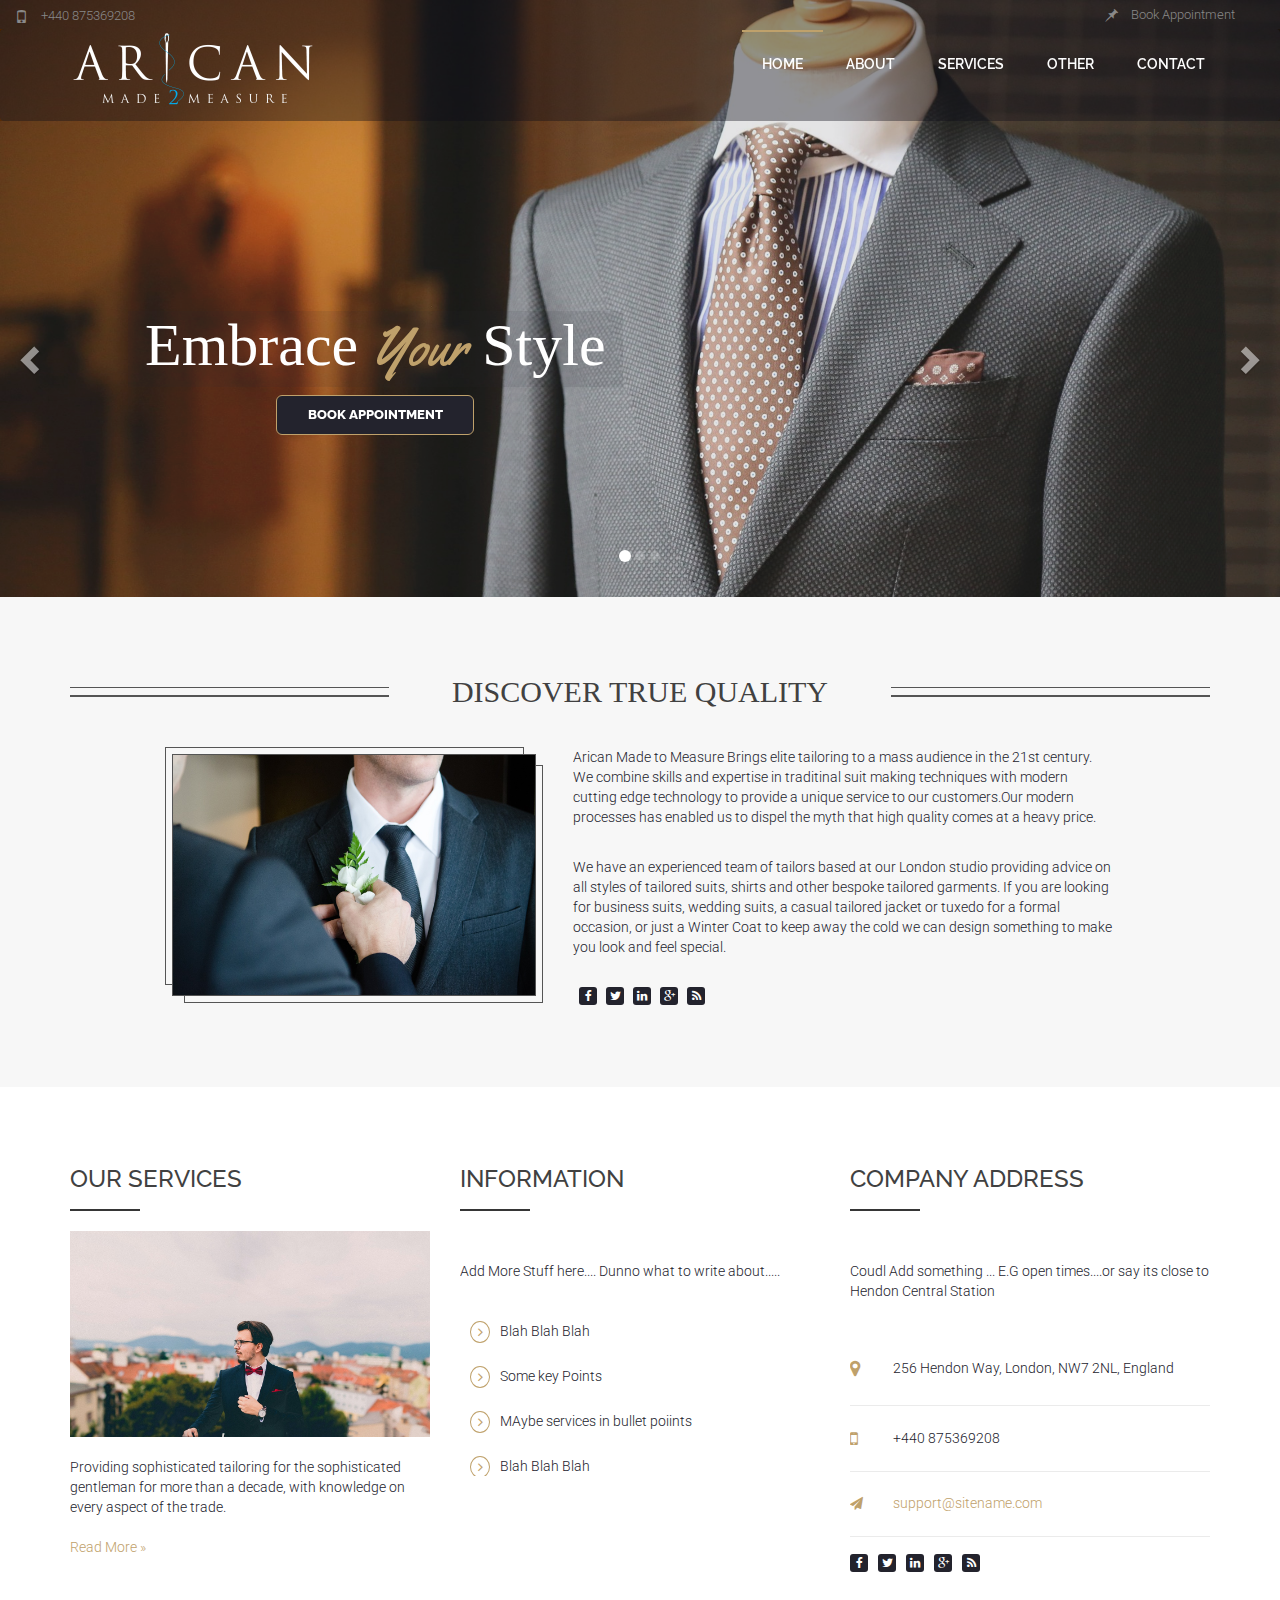
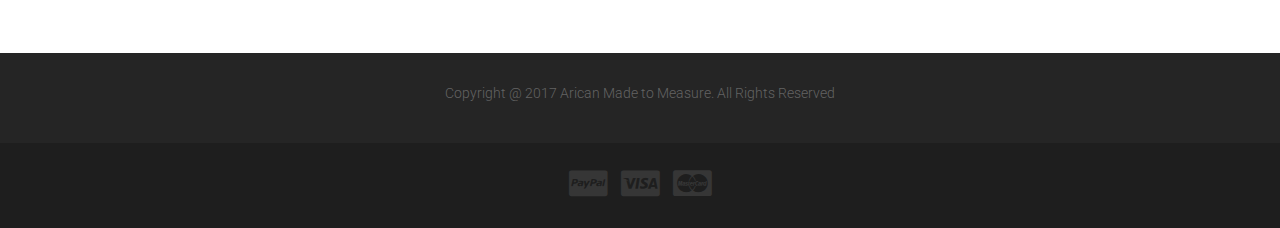
<file: index.html>
<!doctype html>
<!--[if lt IE 7]>		<html class="no-js lt-ie9 lt-ie8 lt-ie7" lang=""> <![endif]-->
<!--[if IE 7]>			<html class="no-js lt-ie9 lt-ie8" lang=""> <![endif]-->
<!--[if IE 8]>			<html class="no-js lt-ie9" lang=""> <![endif]-->
<!--[if gt IE 8]><!-->	<html class="no-js" lang=""> <!--<![endif]-->
<head>
	<meta charset="utf-8">
	<meta http-equiv="X-UA-Compatible" content="IE=edge">
	<title>BootStrap HTML5 CSS3 Theme</title>
	<meta name="description" content="">
	<meta name="viewport" content="width=device-width, initial-scale=1">
	<link rel="apple-touch-icon" href="apple-touch-icon.png">
	<link rel="stylesheet" href="css/bootstrap.min.css">
	<link rel="stylesheet" href="css/font-awesome.min.css">
	<link rel="stylesheet" href="css/owl.carousel.css">
	<link rel="stylesheet" href="css/owl.theme.css">
	<link rel="stylesheet" href="css/prettyPhoto.css" type="text/css">
	<link rel="stylesheet" href="css/jcf.css">
	<link rel="stylesheet" href="css/icomoon.css">
	<link rel="stylesheet" type="text/css" href="css/flaticon.css">
	<link rel="stylesheet" href="css/transitions.css">
	<link rel="stylesheet" href="css/main.css">
	<link rel="stylesheet" href="css/responsive.css">
	<link rel="stylesheet" href="css/color.css">
	<script src="js/vendor/modernizr-2.8.3-respond-1.4.2.min.js"></script>

	<!-- Files I have added myself-->
	<link rel="stylesheet" href="css/animate.css">



</head>
<body class="home">
	<!--[if lt IE 8]>
		<p class="browserupgrade">You are using an <strong>outdated</strong> browser. Please <a href="http://browsehappy.com/">upgrade your browser</a> to improve your experience.</p>
	<![endif]-->
	<!-- Wrapper Start -->
	<div id="wrapper">


		<!-- Header Start -->
		<header id="header" class="haslayout">
			<div class="top-bar haslayout hidden-xs">
				<div class="container-fluid">
					<div class="col-md-6 col-sm-3 col-xs-6 pull-left">
						<div class="row">
							<span class="phone">
								<i class="glyphicon glyphicon-phone"></i>
								<em>+440 875369208</em>
							</span>
						</div>
					</div>
					<div class="col-md-6 col-sm-6 col-xs-6 pull-right">
						<div class="row">
							<span class="email pushpin">
								<i class="glyphicon glyphicon-pushpin"></i>
								<em><a href="info@sitename.com">Book Appointment</a></em>
							</span>

						</div>
					</div>
				</div>
			</div>
			<div class="mid-bar haslayout">
			</div>



			<!-- NAV BAR -->
			<div class="nav-iwrapper">
			</div>


			<!-- Navigation -->
			<nav id="nav" class="haslayout navbar navbar-custom">
				<div class="container">
					<!-- Brand and toggle get grouped for better mobile display -->
					<div class="row">
					<div class="home-logo col-sm-4">
						<button type="button" class="navbar-toggle" data-toggle="collapse" data-target="#bs-example-navbar-collapse-1">
							<span class="sr-only">Toggle navigation</span> Menu <i class="fa fa-bars"></i>
						</button>

						<a href="#page-top">
							<img  src="images/Home/m2m-w-m.png" alt="image description">
						</a>

					</div>

					<!-- Collect the nav links, forms, and other content for toggling -->
					<div class="collapse navbar-right navbar-collapse col-sm-8" id="bs-example-navbar-collapse-1">
						<ul >
							<li class="active"><a href="index.html">Home</a></li>
							<li><a href="about-us.html">About</a></li>
							<li><a href="services.html">Services</a></li>

							<li class="dropdown">
								<a href="blog-list.html">Other</a>
								<ul class="dropdown-menu">
									<li><a href="faq.html">Faq</a></li>
									<li><a href="blog-grid.html">Cloth Merchants</a></li>
									<li><a href="blog-detail.html">Blog</a></li>
								</ul>
							</li>
							<li><a href="contact-us.html">Contact</a></li>

						</ul>
					</div>

				</div>
				</div>
			</nav>

			<!-- Slider Start -->
			<div class="banner haslayout">


				<!-- Custom Carousel -->
				<div id="carousel-example-generic" class="carousel slide">

					<!-- Indicators -->
					<ol class="carousel-indicators">
						<li data-target="#carousel-example-generic" data-slide-to="0" class="active">
						</li>
						<li data-target="#carousel-example-generic" data-slide-to="1"></li>
						<li data-target="#carousel-example-generic" data-slide-to="2"></li>
					</ol>

					<!-- Wrapper for slides -->
					<div class="carousel-inner" role="listbox">

						<!-- First slide -->
						<div class="item active">
							<div class="slider-caption">
								<h3 data-animation="animated fadeInUp">Embrace <p>Your</p> Style</h3>
								<a class="theme-btn slider-btn animated bounceInLeft" href="#">book appointment</a>
							</div>
							<img src="images/home-slider/img3.jpg" alt="image description">
						</div><!-- /.item -->

						<!-- Second slide -->
						<div class="item">
							<div class="slider-caption">
								<h3>You Design, We Deliver</h3>
								<h4>Roboto</h4>
							</div>
							<img src="images/home-slider/img3.jpg" alt="image description">
						</div><!-- /.item -->

						<!-- Third slide -->
						<div class="item">
							<div class="slider-caption">
								<h3 data-animation="animated flipInX">Embrace <p>Your</p> Style</h3>
								<a class="theme-btn slider-btn animated flipInY" href="#">Discover More</a>
							</div>
							<img src="images/home-slider/img3.jpg" alt="image description">
						</div><!-- /.item -->

					</div><!-- /.carousel-inner -->

					<!-- Controls -->

					<a class="left carousel-control" href="#carousel-example-generic"
					   role="button" data-slide="prev" style="background:none !important">
						<span class="glyphicon glyphicon-chevron-left" aria-hidden="true"></span>
						<span class="sr-only">Previous</span>
					</a>
					<a class="right carousel-control" href="#carousel-example-generic"
					   role="button" data-slide="next" style="background:none !important">
						<span class="glyphicon glyphicon-chevron-right" aria-hidden="true"></span>
						<span class="sr-only">Next</span>
					</a>

				</div><!-- /.carousel -->

			</div>

		</header>
		<!-- Header End -->

		<!-- Main Start -->
		<div id="main">
			<!-- About Us Start -->
			<section class="aboutus padding-section haslayout">
				<div class="container">
					<div class="section-heading">
						<div class="heading">
							<h2>Discover True Quality</h2>
							<span class="subheading"></span>
						</div>
					</div>
					<div class="col-sm-10 col-sm-offset-1">
						<div class="row">
							<div class="row">
								<div class="col-sm-5">
									<figure class="frame-img">
										<img src="images/Home/wedding.jpg" alt="image description">
									</figure>
								</div>
								<div class="col-sm-7">

									<div class="description">
										<p>Arican Made to Measure Brings elite tailoring to a mass audience in the 21st century. We combine skills
											and expertise in traditinal suit making techniques with modern cutting edge technology to provide a unique
											service to our customers.Our modern processes has enabled us to dispel the myth that high quality comes at a
											heavy price. </p>

										<p>We have an experienced team of tailors based at our London studio providing advice on all styles of tailored
											suits, shirts and other bespoke tailored garments. If you are looking for business suits, wedding suits, a
											casual tailored jacket or tuxedo for a formal occasion, or just a Winter Coat to keep away the cold we can
											design something to make you look and feel special.</p>
									</div>
									<ul class="social-icon">
										<li><a href="#"><i class="fa fa-facebook"></i></a></li>
										<li><a href="#"><i class="fa fa-twitter"></i></a></li>
										<li><a href="#"><i class="fa fa-linkedin"></i></a></li>
										<li><a href="#"><i class="fa fa-google-plus"></i></a></li>
										<li><a href="#"><i class="fa fa-rss"></i></a></li>
									</ul>
								</div>
							</div>
						</div>
					</div>
				</div>
			</section>
			<!-- About Us End -->

			<!-- Products Start -->
			<!-- Products End -->

			<!-- Company Info Start -->
			<section class="company-info padding-section haslayout">
				<div class="container">
					<div class="row">
						<div class="col-md-4 col-sm-12 col-xs-12">
							<div class="col service">
								<div class="border-left">
									<h3>Our Services</h3>
								</div>
								<figure>
									<img src="images/Home/suit.jpg" alt="image description">
								</figure>
								<div class="description">
									<p>Providing sophisticated tailoring for the sophisticated gentleman for more than
									a decade,  with knowledge on every aspect of the trade.</p>
								</div>
								<a href="#">Read More »</a>
							</div>
						</div>
						<div class="col-md-4 col-sm-6 col-xs-6">
							<div class="col formation">
								<div class="border-left">
									<h3>information</h3>
								</div>
								<div class="description">
									<p>Add More Stuff here.... Dunno what to write about.....</p>
								</div>
								<ul>
									<li>Blah Blah Blah</li>
									<li>Some key Points</li>
									<li>MAybe services in bullet poiints</li>
									<li>Blah Blah Blah</li>
								</ul>
							</div>
						</div>
						<div class="col-md-4 col-sm-6 col-xs-6">
							<div class="col info">
								<div class="border-left">
									<h3>Company address</h3>
								</div>
								<div class="description">
									<p>Coudl Add something ... E.G open times....or say its close to Hendon Central Station</p>
								</div>
								<ul class="address-info">
									<li>
										<i class="fa fa-map-marker"></i>
										<address>256 Hendon Way, London, NW7 2NL, England</address>
									</li>
									<li>
										<i class="fa fa-mobile-phone"></i>
										<em>+440 875369208</em>
									</li>
									<li>
										<i class="fa fa-paper-plane"></i>
										<em><a href="support@sitename.com">support@sitename.com</a></em>
									</li>
								</ul>
								<ul class="social-icon">
									<li><a href="#"><i class="fa fa-facebook"></i></a></li>
									<li><a href="#"><i class="fa fa-twitter"></i></a></li>
									<li><a href="#"><i class="fa fa-linkedin"></i></a></li>
									<li><a href="#"><i class="fa fa-google-plus"></i></a></li>
									<li><a href="#"><i class="fa fa-rss"></i></a></li>
								</ul>
							</div>
						</div>
					</div>
				</div>
			</section>
			<!-- Company Info Start -->
		</div>
		<!-- Main End -->
		<!-- Footer -->
		<footer id="footer" class="footer haslayout">


			<div class="footer-description haslayout">
				<div class="container">
					<div class="col-md-6 col-md-offset-3">
						<div class="row">
							<div class="description">
								<p>Copyright @ 2017 Arican Made to Measure. All Rights Reserved</p>
							</div>
						</div>
					</div>
				</div>
			</div>
			<div class="payment haslayout small-padding-section">
				<div class="container">
					<ul>
						<li><i class="fa fa-cc-paypal"></i></li>
						<li><i class="fa fa-cc-visa"></i></li>
						<li><i class="fa fa-cc-mastercard"></i></li>
					</ul>
				</div>
			</div>
		</footer>
		<!-- Footer -->
	</div>
	<!-- Wrapper End -->
	<script src="js/vendor/jquery-1.11.3.min.js"></script>
	<script src="js/vendor/bootstrap.min.js"></script>
	<script src="js/owl.carousel.min.js"></script>
	<script src="js/parallax.js"></script>
	<script src="js/jquery.prettyPhoto.js"></script>
	<script src="js/custom-form/jcf.js"></script>
	<script src="js/custom-form/jcf.checkbox.js"></script>
	<script src="js/custom-form/jcf.select.js"></script>
	<script src="js/custom-form/jcf.radio.js"></script>
	<script src="js/custom-form/jcf.file.js"></script>
	<script src="js/appear.js"></script>
	<script src="http://maps.google.com/maps/api/js?sensor=false"></script>
	<script src="js/gmap3.min.js"></script>
	<script src="js/main.js"></script>

	<!-- Files I have added myself-->

</body>
</html>
</file>
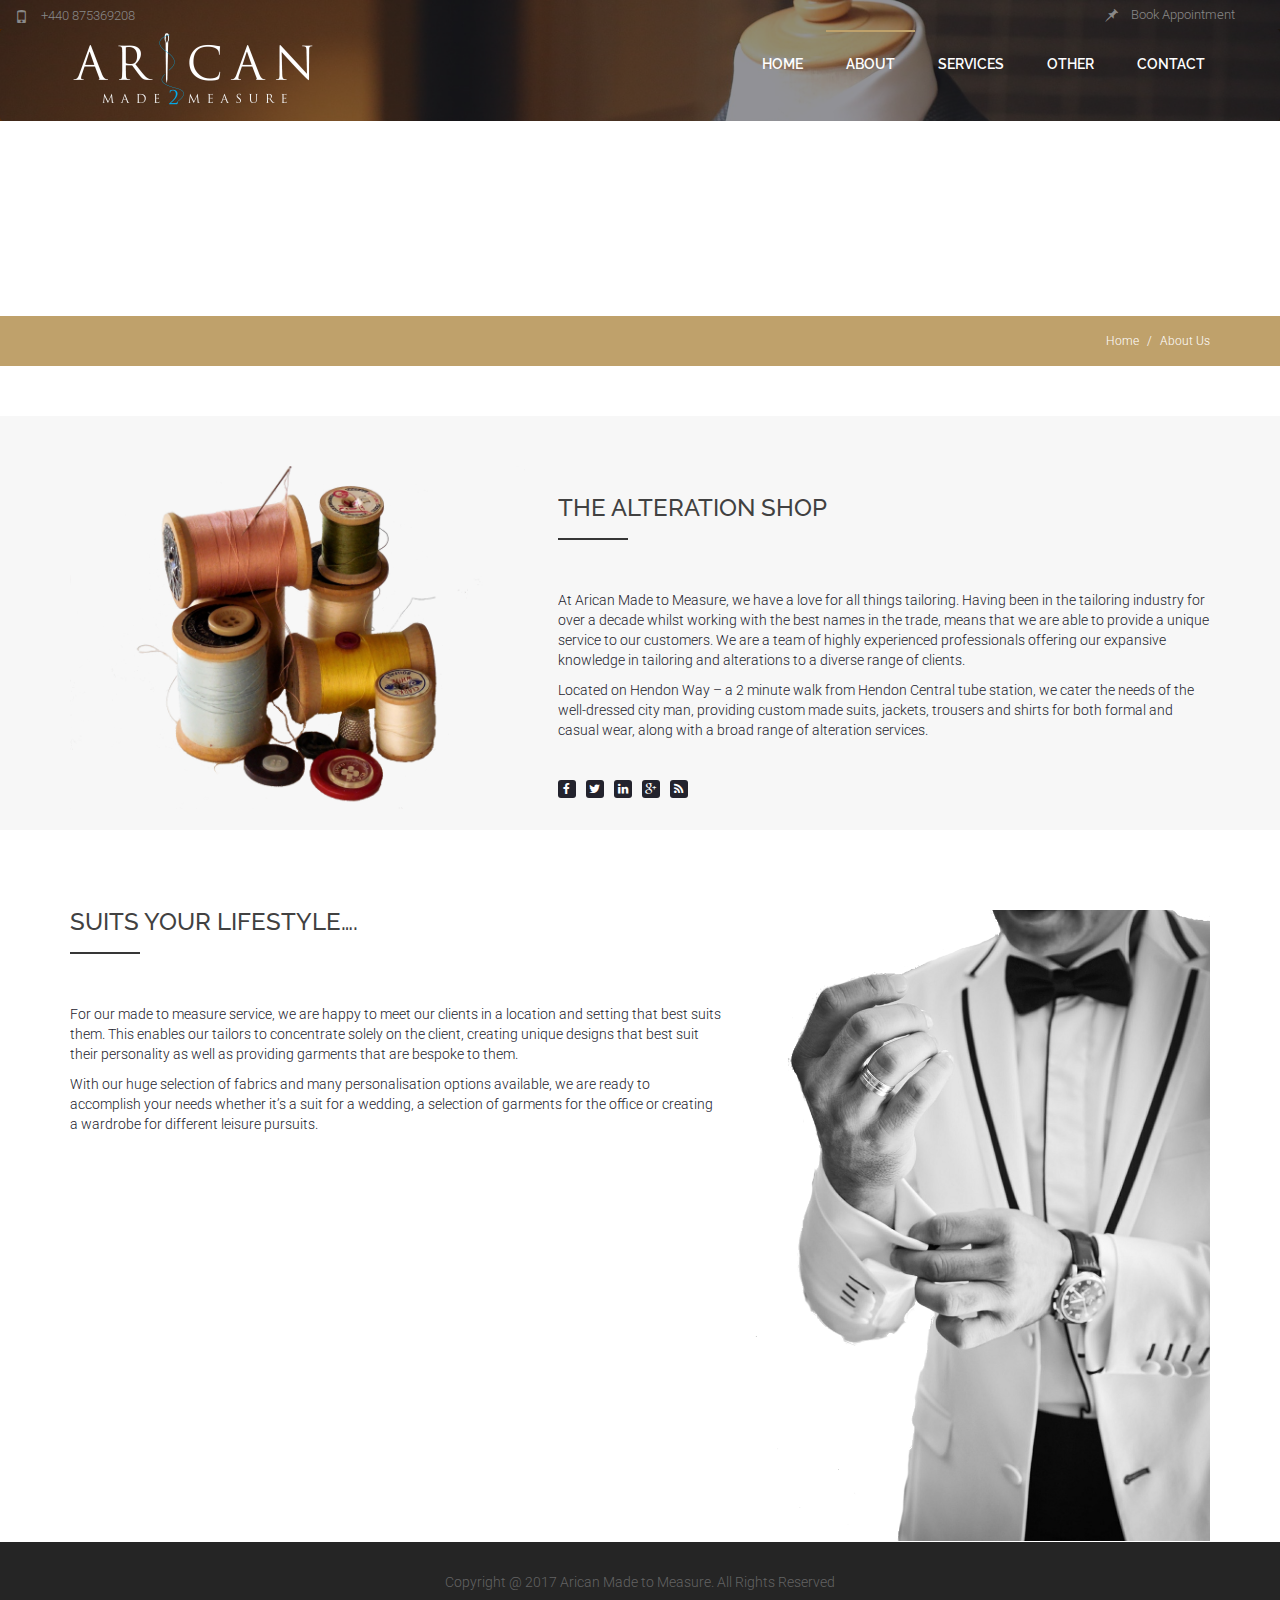
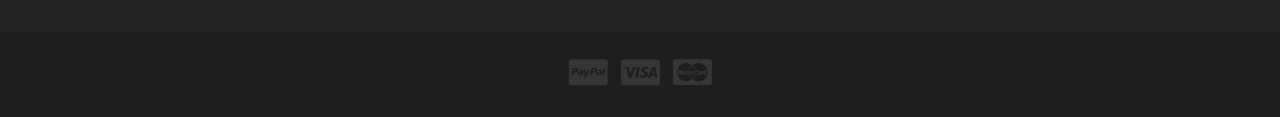
<file: about-us.html>
<!doctype html>
<!--[if lt IE 7]>		<html class="no-js lt-ie9 lt-ie8 lt-ie7" lang=""> <![endif]-->
<!--[if IE 7]>			<html class="no-js lt-ie9 lt-ie8" lang=""> <![endif]-->
<!--[if IE 8]>			<html class="no-js lt-ie9" lang=""> <![endif]-->
<!--[if gt IE 8]><!-->	<html class="no-js" lang=""> <!--<![endif]-->
<head>
	<meta charset="utf-8">
	<meta http-equiv="X-UA-Compatible" content="IE=edge">
	<title>BootStrap HTML5 CSS3 Theme</title>
	<meta name="description" content="">
	<meta name="viewport" content="width=device-width, initial-scale=1">
	<link rel="apple-touch-icon" href="apple-touch-icon.png">
	<link rel="stylesheet" href="css/bootstrap.min.css">
	<link rel="stylesheet" href="css/font-awesome.min.css">
	<link rel="stylesheet" href="css/owl.carousel.css">
	<link rel="stylesheet" href="css/owl.theme.css">
	<link rel="stylesheet" href="css/prettyPhoto.css" type="text/css">
	<link rel="stylesheet" href="css/jcf.css">
	<link rel="stylesheet" href="css/icomoon.css">
	<link rel="stylesheet" type="text/css" href="css/flaticon.css">
	<link rel="stylesheet" href="css/transitions.css">
	<link rel="stylesheet" href="css/main.css">
	<link rel="stylesheet" href="css/responsive.css">
	<link rel="stylesheet" href="css/color.css">
	<script src="js/vendor/modernizr-2.8.3-respond-1.4.2.min.js"></script>
</head>
<body>
	<!--[if lt IE 8]>
		<p class="browserupgrade">You are using an <strong>outdated</strong> browser. Please <a href="http://browsehappy.com/">upgrade your browser</a> to improve your experience.</p>
	<![endif]-->
	<!-- Wrapper Start -->
	<div id="wrapper">
		<!-- Header Start -->
		<header id="header" class="haslayout">
			<div class="top-bar haslayout hidden-xs">
				<div class="container-fluid">
					<div class="col-md-6 col-sm-3 col-xs-6 pull-left">
						<div class="row">
							<span class="phone">
								<i class="glyphicon glyphicon-phone"></i>
								<em>+440 875369208</em>
							</span>
						</div>
					</div>
					<div class="col-md-6 col-sm-6 col-xs-6 pull-right">
						<div class="row">
							<span class="email pushpin">
								<i class="glyphicon glyphicon-pushpin"></i>
								<em><a href="info@sitename.com">Book Appointment</a></em>
							</span>

						</div>
					</div>
				</div>
			</div>






			<!-- Navigation -->
			<nav id="nav" class="haslayout navbar navbar-custom about-nav">
				<div class="container">
					<!-- Brand and toggle get grouped for better mobile display -->
					<div class="row">
						<div class="home-logo col-sm-4">
							<button type="button" class="navbar-toggle" data-toggle="collapse" data-target="#bs-example-navbar-collapse-1">
								<span class="sr-only">Toggle navigation</span> Menu <i class="fa fa-bars"></i>
							</button>

							<a href="#page-top">
								<img  src="images/Home/m2m-w-m.png" alt="image description">
							</a>

						</div>

						<!-- Collect the nav links, forms, and other content for toggling -->
						<div class="collapse navbar-right navbar-collapse col-sm-8" id="bs-example-navbar-collapse-1">
							<ul >
								<li ><a href="index.html">Home</a></li>
								<li class="active"><a href="about-us.html">About</a></li>
								<li><a href="services.html">Services</a></li>

								<li class="dropdown">
									<a href="blog-list.html">Other</a>
									<ul class="dropdown-menu">
										<li><a href="faq.html">Faq</a></li>
										<li><a href="blog-grid.html">Cloth Merchants</a></li>
										<li><a href="blog-detail.html">Blog</a></li>
									</ul>
								</li>
								<li><a href="contact-us.html">Contact</a></li>

							</ul>
						</div>

					</div>
				</div>
			</nav>
		</header>
			<!-- Header End -->
		<!-- Slider Start -->
		<div class="banner-inner haslayout padding-section parallax-window" data-parallax="scroll" data-bleed="100" data-speed="0.2" data-image-src="images/Home/buttons.jpg">
			<div class="container">
				<h1>About Us</h1>
			</div>
		</div>
		<!-- Slider End -->
		<!-- BreadCrumbs Start -->
		<div class="breadcrumbs haslayout">
			<div class="container">
				<span class="page-title"></span>
				<ol class="breadcrumb">
					<li><a href="#">Home</a></li>
					<li class="active">About Us</li>
				</ol>
			</div>
		</div>
		<!-- BreadCrumbs End -->
		<!-- Main Start -->
		<div id="main" class="haslayout padding-section padding-bottom-zero">
			<!-- About Shop Start -->
			<div class="about-area haslayout padding-section margin-top-minus padding-bottom-zero">
				<div class="container">
					<div class="row">
						<div class="col-sm-5">
							<figure class="margin-top-minus margin-bottom-minus">
								<img src="images/Home/sewing(1).png" alt="image description">
							</figure>
						</div>
						<div class="col-sm-7">
							<div class="border-left">
								<h3>The Alteration shop</h3>
							</div>
							<div class="description">
								<p>At Arican Made to Measure, we have a love for all things tailoring.
									Having been in the tailoring industry for over a decade whilst
									working with the best names in the trade, means that we are
									able to provide a unique service to our customers. We are a
									team of highly experienced professionals offering our expansive
									knowledge in tailoring and alterations to a diverse range of clients. </p>

								<p>Located on Hendon Way –  a 2 minute walk from Hendon Central tube
									station, we cater the needs of the well-dressed city man, providing
									custom made suits, jackets, trousers and shirts for both formal and
									casual wear, along with a broad range of alteration services.</p>
							</div>
							<ul class="social-icon">
								<li><a href="#"><i class="fa fa-facebook"></i></a></li>
								<li><a href="#"><i class="fa fa-twitter"></i></a></li>
								<li><a href="#"><i class="fa fa-linkedin"></i></a></li>
								<li><a href="#"><i class="fa fa-google-plus"></i></a></li>
								<li><a href="#"><i class="fa fa-rss"></i></a></li>
							</ul>
						</div>
					</div>
				</div>
			</div>
			<!-- About Shop End -->
			<!-- Expert Start -->

			<!-- Expert End -->
			<!-- FAQ and Skill Start -->
			<div id="skill-faq" class="faqandskill haslayout padding-section">
				<div class="container">
					<div class="row">
						<div class="col-sm-7">
							<div class="border-left">
								<h3>Suits your lifestyle….</h3>
							</div>

							<div class="description">
								<p>For our made to measure service, we are happy to meet our clients
									in a location and setting that best suits them. This enables our
									tailors to concentrate solely on the client, creating unique designs
									that best suit their personality as well as providing garments that
									are bespoke to them. </p>

								<p>With our huge selection of fabrics and many personalisation options
									available, we are ready to accomplish your needs whether it’s a
									suit for a wedding, a selection of garments for the office or
									creating a wardrobe for different leisure pursuits. </p>
							</div>
					</div>
						<div class="col-sm-5 pull-right">
							<img id="white-suit" src="images/Home/white-suit(1).png" alt="image description">

						</div>
				</div>
			</div>
			<!-- FAQ and Skill End -->
		</div>
	</div>
		<!-- Main End -->
			<!-- Footer -->
			<footer id="footer" class="footer haslayout">


				<div class="footer-description haslayout">
					<div class="container">
						<div class="col-md-6 col-md-offset-3">
							<div class="row">
								<div class="description">
									<p>Copyright @ 2017 Arican Made to Measure. All Rights Reserved</p>
								</div>
							</div>
						</div>
					</div>
				</div>
				<div class="payment haslayout small-padding-section">
					<div class="container">
						<ul>
							<li><i class="fa fa-cc-paypal"></i></li>
							<li><i class="fa fa-cc-visa"></i></li>
							<li><i class="fa fa-cc-mastercard"></i></li>
						</ul>
					</div>
				</div>
			</footer>
			<!-- Footer -->
		</div>
		<!-- Wrapper End -->
		<script src="js/vendor/jquery-1.11.3.min.js"></script>
		<script src="js/vendor/bootstrap.min.js"></script>
		<script src="js/owl.carousel.min.js"></script>
		<script src="js/parallax.js"></script>
		<script src="js/jquery.prettyPhoto.js"></script>
		<script src="js/custom-form/jcf.js"></script>
		<script src="js/custom-form/jcf.checkbox.js"></script>
		<script src="js/custom-form/jcf.select.js"></script>
		<script src="js/custom-form/jcf.radio.js"></script>
		<script src="js/custom-form/jcf.file.js"></script>
		<script src="js/appear.js"></script>
		<script src="http://maps.google.com/maps/api/js?sensor=false"></script>
		<script src="js/gmap3.min.js"></script>
		<script src="js/main.js"></script>

		<!-- Files I have added myself-->

</body>
</html>
</file>
<file: css/prettyPhoto.css>
div.pp_default .pp_top,div.pp_default .pp_top .pp_middle,div.pp_default .pp_top .pp_left,div.pp_default .pp_top .pp_right,div.pp_default .pp_bottom,div.pp_default .pp_bottom .pp_left,div.pp_default .pp_bottom .pp_middle,div.pp_default .pp_bottom .pp_right{height:13px}
div.pp_default .pp_top .pp_left{background:url(../images/prettyPhoto/default/sprite.png) -78px -93px no-repeat}
div.pp_default .pp_top .pp_middle{background:url(../images/prettyPhoto/default/sprite_x.png) top left repeat-x}
div.pp_default .pp_top .pp_right{background:url(../images/prettyPhoto/default/sprite.png) -112px -93px no-repeat}
div.pp_default .pp_content .ppt{color:#f8f8f8}
div.pp_default .pp_content_container .pp_left{background:url(../images/prettyPhoto/default/sprite_y.png) -7px 0 repeat-y;padding-left:13px}
div.pp_default .pp_content_container .pp_right{background:url(../images/prettyPhoto/default/sprite_y.png) top right repeat-y;padding-right:13px}
div.pp_default .pp_next:hover{background:url(../images/prettyPhoto/default/sprite_next.png) center right no-repeat;cursor:pointer}
div.pp_default .pp_previous:hover{background:url(../images/prettyPhoto/default/sprite_prev.png) center left no-repeat;cursor:pointer}
div.pp_default .pp_expand{background:url(../images/prettyPhoto/default/sprite.png) 0 -29px no-repeat;cursor:pointer;width:28px;height:28px}
div.pp_default .pp_expand:hover{background:url(../images/prettyPhoto/default/sprite.png) 0 -56px no-repeat;cursor:pointer}
div.pp_default .pp_contract{background:url(../images/prettyPhoto/default/sprite.png) 0 -84px no-repeat;cursor:pointer;width:28px;height:28px}
div.pp_default .pp_contract:hover{background:url(../images/prettyPhoto/default/sprite.png) 0 -113px no-repeat;cursor:pointer}
div.pp_default .pp_close{width:30px;height:30px;background:url(../images/prettyPhoto/default/sprite.png) 2px 1px no-repeat;cursor:pointer}
div.pp_default .pp_gallery ul li a{background:url(../images/prettyPhoto/default/default_thumb.png) center center #f8f8f8;border:1px solid #aaa}
div.pp_default .pp_social{margin-top:7px}
div.pp_default .pp_gallery a.pp_arrow_previous,div.pp_default .pp_gallery a.pp_arrow_next{position:static;left:auto}
div.pp_default .pp_nav .pp_play,div.pp_default .pp_nav .pp_pause{background:url(../images/prettyPhoto/default/sprite.png) -51px 1px no-repeat;height:30px;width:30px}
div.pp_default .pp_nav .pp_pause{background-position:-51px -29px}
div.pp_default a.pp_arrow_previous,div.pp_default a.pp_arrow_next{background:url(../images/prettyPhoto/default/sprite.png) -31px -3px no-repeat;height:20px;width:20px;margin:4px 0 0}
div.pp_default a.pp_arrow_next{left:52px;background-position:-82px -3px}
div.pp_default .pp_content_container .pp_details{margin-top:5px}
div.pp_default .pp_nav{clear:none;height:30px;width:110px;position:relative}
div.pp_default .pp_nav .currentTextHolder{font-family:Georgia;font-style:italic;color:#999;font-size:11px;left:75px;line-height:25px;position:absolute;top:2px;margin:0;padding:0 0 0 10px}
div.pp_default .pp_close:hover,div.pp_default .pp_nav .pp_play:hover,div.pp_default .pp_nav .pp_pause:hover,div.pp_default .pp_arrow_next:hover,div.pp_default .pp_arrow_previous:hover{opacity:0.7}
div.pp_default .pp_description{font-size:11px;font-weight:700;line-height:14px;margin:5px 50px 5px 0}
div.pp_default .pp_bottom .pp_left{background:url(../images/prettyPhoto/default/sprite.png) -78px -127px no-repeat}
div.pp_default .pp_bottom .pp_middle{background:url(../images/prettyPhoto/default/sprite_x.png) bottom left repeat-x}
div.pp_default .pp_bottom .pp_right{background:url(../images/prettyPhoto/default/sprite.png) -112px -127px no-repeat}
div.pp_default .pp_loaderIcon{background:url(../images/prettyPhoto/default/loader.gif) center center no-repeat}
div.light_rounded .pp_top .pp_left{background:url(../images/prettyPhoto/light_rounded/sprite.png) -88px -53px no-repeat}
div.light_rounded .pp_top .pp_right{background:url(../images/prettyPhoto/light_rounded/sprite.png) -110px -53px no-repeat}
div.light_rounded .pp_next:hover{background:url(../images/prettyPhoto/light_rounded/btnNext.png) center right no-repeat;cursor:pointer}
div.light_rounded .pp_previous:hover{background:url(../images/prettyPhoto/light_rounded/btnPrevious.png) center left no-repeat;cursor:pointer}
div.light_rounded .pp_expand{background:url(../images/prettyPhoto/light_rounded/sprite.png) -31px -26px no-repeat;cursor:pointer}
div.light_rounded .pp_expand:hover{background:url(../images/prettyPhoto/light_rounded/sprite.png) -31px -47px no-repeat;cursor:pointer}
div.light_rounded .pp_contract{background:url(../images/prettyPhoto/light_rounded/sprite.png) 0 -26px no-repeat;cursor:pointer}
div.light_rounded .pp_contract:hover{background:url(../images/prettyPhoto/light_rounded/sprite.png) 0 -47px no-repeat;cursor:pointer}
div.light_rounded .pp_close{width:75px;height:22px;background:url(../images/prettyPhoto/light_rounded/sprite.png) -1px -1px no-repeat;cursor:pointer}
div.light_rounded .pp_nav .pp_play{background:url(../images/prettyPhoto/light_rounded/sprite.png) -1px -100px no-repeat;height:15px;width:14px}
div.light_rounded .pp_nav .pp_pause{background:url(../images/prettyPhoto/light_rounded/sprite.png) -24px -100px no-repeat;height:15px;width:14px}
div.light_rounded .pp_arrow_previous{background:url(../images/prettyPhoto/light_rounded/sprite.png) 0 -71px no-repeat}
div.light_rounded .pp_arrow_next{background:url(../images/prettyPhoto/light_rounded/sprite.png) -22px -71px no-repeat}
div.light_rounded .pp_bottom .pp_left{background:url(../images/prettyPhoto/light_rounded/sprite.png) -88px -80px no-repeat}
div.light_rounded .pp_bottom .pp_right{background:url(../images/prettyPhoto/light_rounded/sprite.png) -110px -80px no-repeat}
div.dark_rounded .pp_top .pp_left{background:url(../images/prettyPhoto/dark_rounded/sprite.png) -88px -53px no-repeat}
div.dark_rounded .pp_top .pp_right{background:url(../images/prettyPhoto/dark_rounded/sprite.png) -110px -53px no-repeat}
div.dark_rounded .pp_content_container .pp_left{background:url(../images/prettyPhoto/dark_rounded/contentPattern.png) top left repeat-y}
div.dark_rounded .pp_content_container .pp_right{background:url(../images/prettyPhoto/dark_rounded/contentPattern.png) top right repeat-y}
div.dark_rounded .pp_next:hover{background:url(../images/prettyPhoto/dark_rounded/btnNext.png) center right no-repeat;cursor:pointer}
div.dark_rounded .pp_previous:hover{background:url(../images/prettyPhoto/dark_rounded/btnPrevious.png) center left no-repeat;cursor:pointer}
div.dark_rounded .pp_expand{background:url(../images/prettyPhoto/dark_rounded/sprite.png) -31px -26px no-repeat;cursor:pointer}
div.dark_rounded .pp_expand:hover{background:url(../images/prettyPhoto/dark_rounded/sprite.png) -31px -47px no-repeat;cursor:pointer}
div.dark_rounded .pp_contract{background:url(../images/prettyPhoto/dark_rounded/sprite.png) 0 -26px no-repeat;cursor:pointer}
div.dark_rounded .pp_contract:hover{background:url(../images/prettyPhoto/dark_rounded/sprite.png) 0 -47px no-repeat;cursor:pointer}
div.dark_rounded .pp_close{width:75px;height:22px;background:url(../images/prettyPhoto/dark_rounded/sprite.png) -1px -1px no-repeat;cursor:pointer}
div.dark_rounded .pp_description{margin-right:85px;color:#fff}
div.dark_rounded .pp_nav .pp_play{background:url(../images/prettyPhoto/dark_rounded/sprite.png) -1px -100px no-repeat;height:15px;width:14px}
div.dark_rounded .pp_nav .pp_pause{background:url(../images/prettyPhoto/dark_rounded/sprite.png) -24px -100px no-repeat;height:15px;width:14px}
div.dark_rounded .pp_arrow_previous{background:url(../images/prettyPhoto/dark_rounded/sprite.png) 0 -71px no-repeat}
div.dark_rounded .pp_arrow_next{background:url(../images/prettyPhoto/dark_rounded/sprite.png) -22px -71px no-repeat}
div.dark_rounded .pp_bottom .pp_left{background:url(../images/prettyPhoto/dark_rounded/sprite.png) -88px -80px no-repeat}
div.dark_rounded .pp_bottom .pp_right{background:url(../images/prettyPhoto/dark_rounded/sprite.png) -110px -80px no-repeat}
div.dark_rounded .pp_loaderIcon{background:url(../images/prettyPhoto/dark_rounded/loader.gif) center center no-repeat}
div.dark_square .pp_left,div.dark_square .pp_middle,div.dark_square .pp_right,div.dark_square .pp_content{background:#000}
div.dark_square .pp_description{color:#fff;margin:0 85px 0 0}
div.dark_square .pp_loaderIcon{background:url(../images/prettyPhoto/dark_square/loader.gif) center center no-repeat}
div.dark_square .pp_expand{background:url(../images/prettyPhoto/dark_square/sprite.png) -31px -26px no-repeat;cursor:pointer}
div.dark_square .pp_expand:hover{background:url(../images/prettyPhoto/dark_square/sprite.png) -31px -47px no-repeat;cursor:pointer}
div.dark_square .pp_contract{background:url(../images/prettyPhoto/dark_square/sprite.png) 0 -26px no-repeat;cursor:pointer}
div.dark_square .pp_contract:hover{background:url(../images/prettyPhoto/dark_square/sprite.png) 0 -47px no-repeat;cursor:pointer}
div.dark_square .pp_close{width:75px;height:22px;background:url(../images/prettyPhoto/dark_square/sprite.png) -1px -1px no-repeat;cursor:pointer}
div.dark_square .pp_nav{clear:none}
div.dark_square .pp_nav .pp_play{background:url(../images/prettyPhoto/dark_square/sprite.png) -1px -100px no-repeat;height:15px;width:14px}
div.dark_square .pp_nav .pp_pause{background:url(../images/prettyPhoto/dark_square/sprite.png) -24px -100px no-repeat;height:15px;width:14px}
div.dark_square .pp_arrow_previous{background:url(../images/prettyPhoto/dark_square/sprite.png) 0 -71px no-repeat}
div.dark_square .pp_arrow_next{background:url(../images/prettyPhoto/dark_square/sprite.png) -22px -71px no-repeat}
div.dark_square .pp_next:hover{background:url(../images/prettyPhoto/dark_square/btnNext.png) center right no-repeat;cursor:pointer}
div.dark_square .pp_previous:hover{background:url(../images/prettyPhoto/dark_square/btnPrevious.png) center left no-repeat;cursor:pointer}
div.light_square .pp_expand{background:url(../images/prettyPhoto/light_square/sprite.png) -31px -26px no-repeat;cursor:pointer}
div.light_square .pp_expand:hover{background:url(../images/prettyPhoto/light_square/sprite.png) -31px -47px no-repeat;cursor:pointer}
div.light_square .pp_contract{background:url(../images/prettyPhoto/light_square/sprite.png) 0 -26px no-repeat;cursor:pointer}
div.light_square .pp_contract:hover{background:url(../images/prettyPhoto/light_square/sprite.png) 0 -47px no-repeat;cursor:pointer}
div.light_square .pp_close{width:75px;height:22px;background:url(../images/prettyPhoto/light_square/sprite.png) -1px -1px no-repeat;cursor:pointer}
div.light_square .pp_nav .pp_play{background:url(../images/prettyPhoto/light_square/sprite.png) -1px -100px no-repeat;height:15px;width:14px}
div.light_square .pp_nav .pp_pause{background:url(../images/prettyPhoto/light_square/sprite.png) -24px -100px no-repeat;height:15px;width:14px}
div.light_square .pp_arrow_previous{background:url(../images/prettyPhoto/light_square/sprite.png) 0 -71px no-repeat}
div.light_square .pp_arrow_next{background:url(../images/prettyPhoto/light_square/sprite.png) -22px -71px no-repeat}
div.light_square .pp_next:hover{background:url(../images/prettyPhoto/light_square/btnNext.png) center right no-repeat;cursor:pointer}
div.light_square .pp_previous:hover{background:url(../images/prettyPhoto/light_square/btnPrevious.png) center left no-repeat;cursor:pointer}
div.facebook .pp_top .pp_left{background:url(../images/prettyPhoto/facebook/sprite.png) -88px -53px no-repeat}
div.facebook .pp_top .pp_middle{background:url(../images/prettyPhoto/facebook/contentPatternTop.png) top left repeat-x}
div.facebook .pp_top .pp_right{background:url(../images/prettyPhoto/facebook/sprite.png) -110px -53px no-repeat}
div.facebook .pp_content_container .pp_left{background:url(../images/prettyPhoto/facebook/contentPatternLeft.png) top left repeat-y}
div.facebook .pp_content_container .pp_right{background:url(../images/prettyPhoto/facebook/contentPatternRight.png) top right repeat-y}
div.facebook .pp_expand{background:url(../images/prettyPhoto/facebook/sprite.png) -31px -26px no-repeat;cursor:pointer}
div.facebook .pp_expand:hover{background:url(../images/prettyPhoto/facebook/sprite.png) -31px -47px no-repeat;cursor:pointer}
div.facebook .pp_contract{background:url(../images/prettyPhoto/facebook/sprite.png) 0 -26px no-repeat;cursor:pointer}
div.facebook .pp_contract:hover{background:url(../images/prettyPhoto/facebook/sprite.png) 0 -47px no-repeat;cursor:pointer}
div.facebook .pp_close{width:22px;height:22px;background:url(../images/prettyPhoto/facebook/sprite.png) -1px -1px no-repeat;cursor:pointer}
div.facebook .pp_description{margin:0 37px 0 0}
div.facebook .pp_loaderIcon{background:url(../images/prettyPhoto/facebook/loader.gif) center center no-repeat}
div.facebook .pp_arrow_previous{background:url(../images/prettyPhoto/facebook/sprite.png) 0 -71px no-repeat;height:22px;margin-top:0;width:22px}
div.facebook .pp_arrow_previous.disabled{background-position:0 -96px;cursor:default}
div.facebook .pp_arrow_next{background:url(../images/prettyPhoto/facebook/sprite.png) -32px -71px no-repeat;height:22px;margin-top:0;width:22px}
div.facebook .pp_arrow_next.disabled{background-position:-32px -96px;cursor:default}
div.facebook .pp_nav{margin-top:0}
div.facebook .pp_nav p{font-size:15px;padding:0 3px 0 4px}
div.facebook .pp_nav .pp_play{background:url(../images/prettyPhoto/facebook/sprite.png) -1px -123px no-repeat;height:22px;width:22px}
div.facebook .pp_nav .pp_pause{background:url(../images/prettyPhoto/facebook/sprite.png) -32px -123px no-repeat;height:22px;width:22px}
div.facebook .pp_next:hover{background:url(../images/prettyPhoto/facebook/btnNext.png) center right no-repeat;cursor:pointer}
div.facebook .pp_previous:hover{background:url(../images/prettyPhoto/facebook/btnPrevious.png) center left no-repeat;cursor:pointer}
div.facebook .pp_bottom .pp_left{background:url(../images/prettyPhoto/facebook/sprite.png) -88px -80px no-repeat}
div.facebook .pp_bottom .pp_middle{background:url(../images/prettyPhoto/facebook/contentPatternBottom.png) top left repeat-x}
div.facebook .pp_bottom .pp_right{background:url(../images/prettyPhoto/facebook/sprite.png) -110px -80px no-repeat}
div.pp_pic_holder a:focus{outline:none}
div.pp_overlay{background:#000;display:none;left:0;position:absolute;top:0;width:100%;z-index:9500}
div.pp_pic_holder{display:none;position:absolute;width:100px;z-index:10000}
.pp_content{height:40px;min-width:40px}
* html .pp_content{width:40px}
.pp_content_container{position:relative;text-align:left;width:100%}
.pp_content_container .pp_left{padding-left:20px}
.pp_content_container .pp_right{padding-right:20px}
.pp_content_container .pp_details{float:left;margin:10px 0 2px}
.pp_description{display:none;margin:0}
.pp_social{float:left;margin:0}
.pp_social .facebook{float:left;margin-left:5px;width:55px;overflow:hidden}
.pp_social .twitter{float:left}
.pp_nav{clear:right;float:left;margin:3px 10px 0 0}
.pp_nav p{float:left;white-space:nowrap;margin:2px 4px}
.pp_nav .pp_play,.pp_nav .pp_pause{float:left;margin-right:4px;text-indent:-10000px}
a.pp_arrow_previous,a.pp_arrow_next{display:block;float:left;height:15px;margin-top:3px;overflow:hidden;text-indent:-10000px;width:14px}
.pp_hoverContainer{position:absolute;top:0;width:100%;z-index:2000}
.pp_gallery{display:none;left:50%;margin-top:-50px;position:absolute;z-index:10000}
.pp_gallery div{float:left;overflow:hidden;position:relative}
.pp_gallery ul{float:left;height:35px;position:relative;white-space:nowrap;margin:0 0 0 5px;padding:0}
.pp_gallery ul a{border:1px rgba(0,0,0,0.5) solid;display:block;float:left;height:33px;overflow:hidden}
.pp_gallery ul a img{border:0}
.pp_gallery li{display:block;float:left;margin:0 5px 0 0;padding:0}
.pp_gallery li.default a{background:url(../images/prettyPhoto/facebook/default_thumbnail.gif) 0 0 no-repeat;display:block;height:33px;width:50px}
.pp_gallery .pp_arrow_previous,.pp_gallery .pp_arrow_next{margin-top:7px!important}
a.pp_next{background:url(../images/prettyPhoto/light_rounded/btnNext.png) 10000px 10000px no-repeat;display:block;float:right;height:100%;text-indent:-10000px;width:49%}
a.pp_previous{background:url(../images/prettyPhoto/light_rounded/btnNext.png) 10000px 10000px no-repeat;display:block;float:left;height:100%;text-indent:-10000px;width:49%}
a.pp_expand,a.pp_contract{cursor:pointer;display:none;height:20px;position:absolute;right:30px;text-indent:-10000px;top:10px;width:20px;z-index:20000}
a.pp_close{position:absolute;right:0;top:0;display:block;line-height:22px;text-indent:-10000px}
.pp_loaderIcon{display:block;height:24px;left:50%;position:absolute;top:50%;width:24px;margin:-12px 0 0 -12px}
#pp_full_res{line-height:1!important}
#pp_full_res .pp_inline{text-align:left}
#pp_full_res .pp_inline p{margin:0 0 15px}
div.ppt{color:#fff;display:none;font-size:17px;z-index:9999;margin:0 0 5px 15px}
div.pp_default .pp_content,div.light_rounded .pp_content{background-color:#fff}
div.pp_default #pp_full_res .pp_inline,div.light_rounded .pp_content .ppt,div.light_rounded #pp_full_res .pp_inline,div.light_square .pp_content .ppt,div.light_square #pp_full_res .pp_inline,div.facebook .pp_content .ppt,div.facebook #pp_full_res .pp_inline{color:#000}
div.pp_default .pp_gallery ul li a:hover,div.pp_default .pp_gallery ul li.selected a,.pp_gallery ul a:hover,.pp_gallery li.selected a{border-color:#fff}
div.pp_default .pp_details,div.light_rounded .pp_details,div.dark_rounded .pp_details,div.dark_square .pp_details,div.light_square .pp_details,div.facebook .pp_details{position:relative}
div.light_rounded .pp_top .pp_middle,div.light_rounded .pp_content_container .pp_left,div.light_rounded .pp_content_container .pp_right,div.light_rounded .pp_bottom .pp_middle,div.light_square .pp_left,div.light_square .pp_middle,div.light_square .pp_right,div.light_square .pp_content,div.facebook .pp_content{background:#fff}
div.light_rounded .pp_description,div.light_square .pp_description{margin-right:85px}
div.light_rounded .pp_gallery a.pp_arrow_previous,div.light_rounded .pp_gallery a.pp_arrow_next,div.dark_rounded .pp_gallery a.pp_arrow_previous,div.dark_rounded .pp_gallery a.pp_arrow_next,div.dark_square .pp_gallery a.pp_arrow_previous,div.dark_square .pp_gallery a.pp_arrow_next,div.light_square .pp_gallery a.pp_arrow_previous,div.light_square .pp_gallery a.pp_arrow_next{margin-top:12px!important}
div.light_rounded .pp_arrow_previous.disabled,div.dark_rounded .pp_arrow_previous.disabled,div.dark_square .pp_arrow_previous.disabled,div.light_square .pp_arrow_previous.disabled{background-position:0 -87px;cursor:default}
div.light_rounded .pp_arrow_next.disabled,div.dark_rounded .pp_arrow_next.disabled,div.dark_square .pp_arrow_next.disabled,div.light_square .pp_arrow_next.disabled{background-position:-22px -87px;cursor:default}
div.light_rounded .pp_loaderIcon,div.light_square .pp_loaderIcon{background:url(../images/prettyPhoto/light_rounded/loader.gif) center center no-repeat}
div.dark_rounded .pp_top .pp_middle,div.dark_rounded .pp_content,div.dark_rounded .pp_bottom .pp_middle{background:url(../images/prettyPhoto/dark_rounded/contentPattern.png) top left repeat}
div.dark_rounded .currentTextHolder,div.dark_square .currentTextHolder{color:#c4c4c4}
div.dark_rounded #pp_full_res .pp_inline,div.dark_square #pp_full_res .pp_inline{color:#fff}
.pp_top,.pp_bottom{height:20px;position:relative}
* html .pp_top,* html .pp_bottom{padding:0 20px}
.pp_top .pp_left,.pp_bottom .pp_left{height:20px;left:0;position:absolute;width:20px}
.pp_top .pp_middle,.pp_bottom .pp_middle{height:20px;left:20px;position:absolute;right:20px}
* html .pp_top .pp_middle,* html .pp_bottom .pp_middle{left:0;position:static}
.pp_top .pp_right,.pp_bottom .pp_right{height:20px;left:auto;position:absolute;right:0;top:0;width:20px}
.pp_fade,.pp_gallery li.default a img{display:none}
</file>
<file: css/jcf.css>
/* radio */
.jcf-radio {
	vertical-align: middle;
	display: inline-block;
	position: relative;
	overflow: hidden;
	cursor: default;
	background: #fff;
	border: 1px solid #777;
	border-radius: 9px;
	margin: 0 3px 0 0;
	height: 16px;
	width: 16px;
}
.jcf-radio span{
	display:none;
	position:absolute;
	top:3px;
	left:3px;
	right:3px;
	bottom:3px;
	background:#777;
	border-radius:100%;
}
.jcf-radio input[type="radio"] {
	position: absolute;
	height: 100%;
	width: 100%;
	border: 0;
	margin: 0;
	left: 0;
	top: 0;
}
.jcf-radio.jcf-checked span {display:block;}

/* checkbox */
.jcf-checkbox {
	vertical-align: middle;
	display: inline-block;
	position: relative;
	overflow: hidden;
	cursor: default;
	background: #fff;
	border: 1px solid #777;
	margin: 0 3px 0 0;
	height: 16px;
	width: 16px;
}
.jcf-checkbox span{
	position:absolute;
	display:none;
	height:4px;
	width:8px;
	top:50%;
	left:50%;
	margin:-7px 0 0 -6px;
	border:3px solid #777;
	border-width:0 0 3px 3px;
	-moz-transform: rotate(-45deg);
	-ms-transform: rotate(-45deg);
	-webkit-transform: rotate(-45deg);
	transform: rotate(-45deg);
	-ms-filter: "progid:DXImageTransform.Microsoft.Matrix(M11=0.7071067811865483, M12=0.7071067811865467, M21=-0.7071067811865467, M22=0.7071067811865483, SizingMethod='auto expand')";
}
:root .jcf-checkbox span {margin:-4px 0 0 -5px;}
.jcf-checkbox input[type="checkbox"] {
	position: absolute;
	width: 100%;
	height: 100%;
	border: 0;
	margin: 0;
	left: 0;
	top: 0;
}
.jcf-checkbox.jcf-checked span{display:block;}

/* button */
.jcf-button {
	display: inline-block;
	vertical-align: top;
	position: relative;
	overflow: hidden;
	border: 1px solid #777;
	background: #fff;
	margin: 0 10px 10px 0;
	padding: 5px 10px;
}
.jcf-button .jcf-real-element {
	position: absolute;
	min-height: 100%;
	min-width: 100%;
	outline: none;
	opacity: 0;
	padding: 0;
	margin: 0;
	border: 0;
	bottom: 0;
	right: 0;
	left: 0;
	top: 0;
}

/* file */
.jcf-file {
	display: inline-block;
	white-space: nowrap;
	position: relative;
	overflow: hidden;
	background: #fff;
}
.jcf-file .jcf-real-element {
	position: absolute;
	font-size: 200px;
	height: 200px;
	margin: 0;
	right: 0;
	top: 0;
}
.jcf-file .jcf-fake-input {
	display: inline-block;
	text-overflow:ellipsis;
	white-space: nowrap;
	vertical-align: top;
	overflow: hidden;
	border: 1px solid #777;
	padding: 0 8px;
	font-size: 13px;
	line-height: 28px;
	height: 28px;
	width: 125px;
}
.jcf-file .jcf-upload-button {
	display: inline-block;
	vertical-align: top;
	white-space: nowrap;
	overflow: hidden;
	border: 1px solid #777;
	margin: 0 0 0 -1px;
	padding: 0 10px;
	line-height: 28px;
	height: 28px;
}

/* scrollbars */
.jcf-scrollable-wrapper {
	box-sizing: content-box;
	position: relative;
}
.jcf-scrollbar-vertical {
	position: absolute;
	cursor: default;
	background: #e3e3e3;
	width: 14px;
	bottom: 0;
	right: 0;
	top: 0;
}
.jcf-scrollbar-vertical .jcf-scrollbar-dec,
.jcf-scrollbar-vertical .jcf-scrollbar-inc {
	background: #bbb;
	height: 14px;
	width: 14px;
	left: 0;
	top: 0;
}
.jcf-scrollbar-vertical .jcf-scrollbar-inc {
	top: auto;
	bottom: 0;
}
.jcf-scrollbar-vertical .jcf-scrollbar-handle {
	background: #888;
	height: 1px;
	width: 14px;
}
.jcf-scrollbar-horizontal {
	position: absolute;
	background: #e3e3e3;
	right: auto;
	top: auto;
	left: 0;
	bottom: 0;
	width: 1px;
	height: 14px;
}
.jcf-scrollbar-horizontal .jcf-scrollbar-dec,
.jcf-scrollbar-horizontal .jcf-scrollbar-inc {
	display: inline-block;
	vertical-align: top;
	overflow: hidden;
	background: #bbb;
	height: 14px;
	width: 14px;
}
.jcf-scrollbar-horizontal .jcf-scrollbar-inc {
	left: auto;
	right: 0;
}
.jcf-scrollbar-horizontal .jcf-scrollbar-slider {
	display: inline-block;
	position: relative;
	height: 14px;
}
.jcf-scrollbar-horizontal .jcf-scrollbar-handle {
	position: absolute;
	background: #888;
	height: 14px;
}
.jcf-scrollbar.jcf-inactive .jcf-scrollbar-handle {
	visibility: hidden;
}
.jcf-scrollbar.jcf-inactive .jcf-scrollbar-dec, 
.jcf-scrollbar.jcf-inactive .jcf-scrollbar-inc {
	background: #e3e3e3;
}

/* select */
.jcf-select {
	display: inline-block;
	vertical-align: top;
	position: relative;
	border: 1px solid #777;
	background: #fff;
	margin: 0 0 12px;
	min-width: 150px;
	height: 26px;
}
.jcf-select select {
	z-index: 1;
	left: 0;
	top: 0;
}
.jcf-select .jcf-select-text {
	text-overflow:ellipsis;
	white-space: nowrap;
	overflow: hidden;
	cursor: default;
	display: block;
	font-size: 13px;
	line-height: 26px;
	margin: 0 35px 0 8px;
}
.jcf-select .jcf-select-opener {
	position: absolute;
	text-align: center;
	background: #aaa;
	width: 26px;
	bottom: 0;
	right: 0;
	top: 0;
}
body > .jcf-select-drop {
	position: absolute;
	margin: -1px 0 0;
	z-index: 9999;
}
body > .jcf-select-drop.jcf-drop-flipped {
	margin: 1px 0 0;
}
.jcf-select .jcf-select-drop {
	position: absolute;
	margin-top: 0px;
	z-index: 9999;
	top: 100%;
	left: -1px;
	right: -1px;
}
.jcf-select .jcf-drop-flipped {
	bottom: 100%;
	top: auto;
}
.jcf-select.jcf-compact-multiple {
	max-width: 220px;
}
.jcf-select.jcf-compact-multiple .jcf-select-opener:before {
	display: inline-block;
	padding-top: 2px;
	content: '...';
}
.jcf-select-drop .jcf-select-drop-content {
	border: 1px solid #f00;
}
.jcf-select-drop.jcf-compact-multiple .jcf-hover {
	background: none;
}
.jcf-select-drop.jcf-compact-multiple .jcf-selected {
	background: #e6e6e6;
	color: #000;
}
.jcf-select-drop.jcf-compact-multiple .jcf-selected:before {
	display: inline-block;
	content: '';
	height:4px;
	width:8px;
	margin:-7px 5px 0 -3px;
	border:3px solid #777;
	border-width:0 0 3px 3px;
	-moz-transform: rotate(-45deg);
	-ms-transform: rotate(-45deg);
	-webkit-transform: rotate(-45deg);
	transform: rotate(-45deg);
	-ms-filter: "progid:DXImageTransform.Microsoft.Matrix(M11=0.7071067811865483, M12=0.7071067811865467, M21=-0.7071067811865467, M22=0.7071067811865483, SizingMethod='auto expand')";
}

/* multiple select styles */
.jcf-list-box {
	overflow: hidden;
	display: inline-block;
	border: 1px solid #b8c3c9;
	min-width: 200px;
	margin: 0 15px;
}
/* select options styles */
.jcf-list {
	display: inline-block;
	vertical-align: top;
	position: relative;
	background: #fff;
	line-height: 14px;
	font-size: 12px;
	width: 100%;
}
.jcf-list .jcf-list-content {
	vertical-align: top;
	display: inline-block;
	overflow: auto;
	width: 100%;
}
.jcf-list ul {
	list-style: none;
	padding: 0;
	margin: 0;
}
.jcf-list ul li {
	overflow: hidden;
	display: block;
}
.jcf-list .jcf-overflow {
	overflow: auto;
}
.jcf-list .jcf-option {
	white-space: nowrap;
	overflow: hidden;
	cursor: default;
	display: block;
	padding: 5px 9px;
	color: #656565;
	min-height: 14px;
	height: 1%;
}
.jcf-list .jcf-disabled {
	background: #fff !important;
	color: #aaa !important;
}
.jcf-select-drop .jcf-hover,
.jcf-list-box .jcf-selected {
	background: #e6e6e6;
	color: #000;
}
.jcf-list .jcf-optgroup-caption {
	white-space: nowrap;
	font-weight: bold;
	display: block;
	padding: 5px 9px;
	cursor: default;
	color: #000;
}
.jcf-list .jcf-optgroup .jcf-option {
	padding-left: 30px;
}

/* other styles */
.jcf-textarea {
	border: 1px solid #b8c3c9;
	box-sizing: content-box;
	display: inline-block;
	position: relative;
}
.jcf-textarea .jcf-scrollbar-horizontal {
	display: none;
	height: 0;
}
.jcf-textarea textarea {
	padding: 8px 10px;
	border: none;
	margin: 0;
}
.jcf-textarea .jcf-resize {
	position: absolute;
	text-align: center;
	cursor: se-resize;
	background: #e3e3e3;
	font-weight: bold;
	line-height: 15px;
	text-indent: 1px;
	font-size: 12px;
	height: 15px;
	width: 14px;
	bottom: 0;
	right: 0;
}
.jcf-textarea .jcf-resize:before {
	border: 1px solid #000;
	border-width: 0 1px 1px 0;
	display: block;
	margin: 4px 0 0 3px;
	width: 6px;
	height: 6px;
	content: '';
}

/* number input */
.jcf-number {
	display: inline-block;
	position: relative;
	height: 32px;
}
.jcf-number input {-moz-appearance: textfield;}
.jcf-number input::-webkit-inner-spin-button,
.jcf-number input::-webkit-outer-spin-button {-webkit-appearance: none;}
.jcf-number input {
	-webkit-box-sizing: border-box;
	-moz-box-sizing: border-box;
	box-sizing: border-box;
	border: 1px solid #777;
	padding: 3px 27px 3px 7px;
	margin: 0;
	height: 100%;
}
.jcf-number .jcf-btn-dec,
.jcf-number .jcf-btn-inc {
	position: absolute;
	background: #aaa;
	width: 20px;
	height: 15px;
	right: 1px;
	top: 1px;
}
.jcf-number .jcf-btn-dec {
	top: auto;
	bottom: 1px;
}
.jcf-number .jcf-btn-dec:hover,
.jcf-number .jcf-btn-inc:hover {
	background: #e6e6e6;
}
.jcf-number.jcf-disabled .jcf-btn-dec:hover,
.jcf-number.jcf-disabled .jcf-btn-inc:hover {
	background: #aaa;
}
.jcf-number .jcf-btn-dec:before,
.jcf-number .jcf-btn-inc:before {
	position: absolute;
	content: '';
	width: 0;
	height: 0;
	top: 50%;
	left: 50%;
	margin: -6px 0 0 -4px;
	border: 4px solid #aaa;
	border-color: transparent transparent #000 transparent;
}
.jcf-number .jcf-btn-dec:before {
	margin: -1px 0 0 -4px;
	border-color: #000 transparent transparent transparent;	
}
.jcf-number.jcf-disabled .jcf-btn-dec:before,
.jcf-number.jcf-disabled .jcf-btn-inc:before,
.jcf-number .jcf-btn-dec.jcf-disabled:before,
.jcf-number .jcf-btn-inc.jcf-disabled:before {
	opacity: 0.3;
}
.jcf-number.jcf-disabled input {
	background: #ddd;
}

/* range input */
.jcf-range {
	display: inline-block;
	min-width: 200px;
	margin: 0 10px;
	width: 130px;
}
.jcf-range .jcf-range-track {
	margin: 0 20px 0 0;
	position: relative;
	display: block;
	height: 10px;
}
.jcf-range .jcf-range-wrapper {
	position: relative;
	background: #e5e5e5;
	border-radius: 5px;
	display: block;
	margin: 5px 0;
}
.jcf-range.jcf-vertical {
	min-width: 0;
	width: auto;
}
.jcf-range.jcf-vertical .jcf-range-wrapper {
	margin: 0;
	width: 10px;
	height: auto;
	padding: 20px 0 0;
}
.jcf-range.jcf-vertical .jcf-range-track {
	height: 180px;
	width: 10px;
}
.jcf-range.jcf-vertical .jcf-range-handle {
	left: -5px;
	top: auto;
}
.jcf-range .jcf-range-display-wrapper {
	position: absolute;
	min-height: 10px;
	min-width: 10px;
	left: 10px;
	right: 10px;
}
.jcf-range .jcf-range-display {
	border-radius: 5px;
	position: absolute;
	background: #888;
	width: 10px;
	height: 10px;
}
.jcf-range .jcf-range-display.jcf-range-min {
	margin: 0 0 0 -10px;
	padding: 0 0 0 10px;
}
.jcf-range .jcf-range-display.jcf-range-max {
	margin: 0 -10px 0 0;
	padding: 0 10px 0 0;
}
.jcf-range.jcf-vertical .jcf-range-display-wrapper {
	left: auto;
	right: auto;
	top: 10px;
	bottom: 10px;
}
.jcf-range.jcf-vertical .jcf-range-display.jcf-range-min {
	margin: 0 0 -10px;
	padding: 0 0 10px;
}
.jcf-range.jcf-vertical .jcf-range-display.jcf-range-max {
	margin: -10px 0 0;
	padding: 10px 0 0;
}

.jcf-range .jcf-range-handle {
	position: absolute;
	background: #aaa;
	border-radius: 19px;
	width: 19px;
	height: 19px;
	margin: -4px 0 0;
	z-index: 1;
	top: 0;
	left: 0;
}
.jcf-range .jcf-range-mark {
	position: absolute;
	overflow: hidden;
	background: #000;
	width: 1px;
	height: 3px;
	top: -7px;
	margin: 0 0 0 9px;
}
.jcf-range.jcf-vertical .jcf-range-mark {
	margin: 0 0 9px;
	left: 14px;
	top: auto;
	width: 3px;
	height: 1px;
}
.jcf-range .jcf-active-handle {
	z-index: 2;
}
.jcf-range.jcf-focus .jcf-active-handle {
	border: 1px solid #f00;
	margin: -5px 0 0 -1px;
}
.jcf-range.jcf-disabled {
	background: none !important;
	opacity: 0.3;
}

/* common styles */
.jcf-disabled {background: #ddd !important;}
.jcf-focus, .jcf-focus * {border-color: #f00 !important;}
</file>
<file: css/icomoon.css>
@font-face {
	font-family: 'icomoon';
	src:url('../fonts/icomoon.eot?l0905k');
	src:url('../fonts/icomoon.eot?#iefixl0905k') format('embedded-opentype'),
		url('../fonts/icomoon.ttf?l0905k') format('truetype'),
		url('../fonts/icomoon.woff?l0905k') format('woff'),
		url('../fonts/icomoon.svg?l0905k#icomoon') format('svg');
	font-weight: normal;
	font-style: normal;
}

[class^="icon-"], [class*=" icon-"] {
	font-family: 'icomoon';
	speak: none;
	font-style: normal;
	font-weight: normal;
	font-variant: normal;
	text-transform: none;
	line-height: 1;

	/* Better Font Rendering =========== */
	-webkit-font-smoothing: antialiased;
	-moz-osx-font-smoothing: grayscale;
}

.icon-view-large:before {
	content: "\e61c";
}
.icon-close:before {
	content: "\e61b";
}
.icon-location-icon:before {
	content: "\e600";
}
.icon-mail-icon:before {
	content: "\e601";
}
.icon-phone-icon:before {
	content: "\e602";
}
.icon-testimonial-icon:before {
	content: "\e603";
}
.icon-arrow-down:before {
	content: "\e604";
}
.icon-arrow-top:before {
	content: "\e605";
}
.icon-arrow-left:before {
	content: "\e606";
}
.icon-arrow-right:before {
	content: "\e607";
}
.icon-arrow-right-latest-races:before {
	content: "\e608";
}
.icon-athlete:before {
	content: "\e609";
}
.icon-care-01-icon:before {
	content: "\e60a";
}
.icon-care-02-icon:before {
	content: "\e60b";
}
.icon-care-03-icon:before {
	content: "\e60c";
}
.icon-care-04-icon:before {
	content: "\e60d";
}
.icon-care-05-icon:before {
	content: "\e60e";
}
.icon-care-06-icon:before {
	content: "\e60f";
}
.icon-hotel:before {
	content: "\e610";
}
.icon-photography:before {
	content: "\e611";
}
.icon-product-01-icon:before {
	content: "\e612";
}
.icon-product-02-icon:before {
	content: "\e613";
}
.icon-product-03-icon:before {
	content: "\e614";
}
.icon-product-04-icon:before {
	content: "\e615";
}
.icon-product-05-icon:before {
	content: "\e616";
}
.icon-product-06-icon:before {
	content: "\e617";
}
.icon-product-07-icon:before {
	content: "\e618";
}
.icon-product-08-icon:before {
	content: "\e619";
}
.icon-Search-icon:before {
	content: "\e61a";
}
</file>
<file: css/flaticon.css>
@font-face {
	font-family: "Flaticon";
	src: url("../fonts/flaticon.eot");
	src: url("../fonts/flaticon.eot#iefix") format("embedded-opentype"),
	url("../fonts/flaticon.woff") format("woff"),
	url("../fonts/flaticon.ttf") format("truetype"),
	url("../fonts/flaticon.svg") format("svg");
	font-weight: normal;
	font-style: normal;
}
[class^="flaticon-"]:before, [class*=" flaticon-"]:before,
[class^="flaticon-"]:after, [class*=" flaticon-"]:after {
	font-family: Flaticon;
	font-size: 30px;
	font-style: normal;
}
.flaticon-plus79:before {content: "\e000";}
</file>
<file: css/transitions.css>
.social-icon li a i,
.dropdown-menu > li > a:focus,
.dropdown-menu > li > a:hover,
.dropdown ul.dropdown-menu,
.email em a,
.form-search,
#nav ul li a,
#nav ul li,
#nav ul li:after,
.form-search,
.form-search fieldset input[type="text"],
.owl-theme .owl-controls.clickable .owl-buttons div,
.theme-btn,
.owl-theme .owl-controls .owl-page span,
.img-hover,
.product:hover .cart-badge .corner:before,
.product:hover .cart-badge .corner:after,
div.stars,
label.star,
input.star:checked ~ label.star:before,
#nav ul li ul li:before,
.product:hover .detail .title,
.topten-product .img-hover .holder,
.topten-product h2,
.topten-product a,
.topten-products .banner-topten,
.small-theme-btn,
.social-icon li a,
.payment ul li i,
.backtomain,
.address .address-info li em a,
.post,
.border-left:after,
.them-pagination ul.pagination li a,
.btns-post .btn-prevpost,
.btns-post .btn-nextpost,
.widget.category ul li a,
.widget.category ul li a:after,
.widget ul li .post-title a,
.post h3 a,
.product-tabs .item a,
.button-box a,
.product-btns ul li a,
.col.info .social-icon li a,
.shirt-pattran li label,
.jcf-file .jcf-upload-button,
.date-reply span a,
.order-detail span i,
.button-box li span,
.dropdown-menu,
.bg-checkbox{
	-webkit-transition: all 300ms ease-in-out;
	-moz-transition: all 300ms ease-in-out;
	-ms-transition: all 300ms ease-in-out;
	-o-transition: all 300ms ease-in-out;
	transition: all 300ms ease-in-out;
}
</file>
<file: css/main.css>
/*
 @Author: ThemoGraphics
 @URL: http://ThemoGraphics.com
 This file contains the styling for the actual theme, this
 is the file you need to edit to change the look of the theme.
 
 This files contents are outlined below.
 01.	Theme Reset Style
 02.	Global Elements
 03.	Menu
 04.	Social
 05.	Article
 06.	Posts
 07.	Responsive
 08.	Widgets
 09.	Flexslider
 10.	Grid
*/

/* =============================================
			Theme Reset Style
============================================= */
@import url(http://fonts.googleapis.com/css?family=Roboto:400,300,700,900|Raleway:400,600,800|Yellowtail);
* {
	margin: 0px;
	padding: 0px;
}
body {
	background: #fff;
	color: #23232d;
	font:300 14px/20px 'Roboto', Arial, Helvetica, sans-serif;
}
body h1,
body h2,
body h3,
body h4,
body h5,
body h6 {
	color: #414141;
	font-style: normal;
	font-family: 'Raleway', Arial, Helvetica, sans-serif;
	font-weight: 500;
	line-height: 1.5;
	margin: 0px 0px 8px 0px;
	text-transform:capitalize;
}
h1 { font-size: 70px;}
h2 { font-size: 30px;}
h3 { font-size: 24px;}
h4 { font-size: 16px;}
h5 { font-size: 14px;}
h6 { font-size: 12px;}
h1 a,
h2 a,
h3 a,
h4 a,
h5 a,
h6 a { color: #23232d; }
p a { color: #bfa16b; }
p a:hover {
	color: #bfa16b;
	text-decoration:underline;
}
p {
	letter-spacing: normal;
	line-height: 20px;
	margin-bottom: 10px;
}
a {
	color: #bfa16b;
	text-decoration: none;
}
a:hover, a:focus, a:active {
	outline: none;
	text-decoration: none;
}
ul { margin-bottom: 0px; }
figure {
	margin-bottom: 6px;
	position: relative;
}
img {
	height: auto;
	max-width: 100%;
}
strong { color: #414141; }
iframe {
	border: none;
	float: left;
	width: 100%;
}
.wp-caption,
.wp-caption-text,
.gallery-caption,
.bypostauthor {}
.wp-caption.alignleft,
.wp-caption.alignnone { width: 100%; }
 select {
	border: 1px solid #d2d2d2;
	color: #666;
	cursor: pointer;
	display: inline-block;
	font-size: 14px;
	font-weight: 300;
	height: 40px;
	padding: 8px 12px;
	width: 100%;
}
label {
	color: #414141;
	display: block;
	font-weight: 400;
	margin-bottom: 10px;
}
button { border: none; }
textarea,
input[type="text"],
input[type="password"],
input[type="datetime"],
input[type="datetime-local"],
input[type="date"],
input[type="month"],
input[type="time"],
input[type="week"],
input[type="number"],
input[type="email"],
input[type="url"],
input[type="search"],
input[type="tel"],
input[type="color"],
.uneditable-input {
	-moz-box-sizing: border-box;
	-webkit-box-sizing: border-box;
	border: 1px solid #e5e5e5;
	box-sizing: border-box;
	color: #414141;
	display: inline-block;
	font-size: 12px;
	font-weight: 400;
	height: 35px;
	line-height: 20px;
	outline: none;
	padding: 4px 6px;
	vertical-align: middle;
	background:#f5f5f5;
}
input:focus{box-shadow:none !important;}
form p {
	float: left;
	position: relative;
	width: 100%;
}
form p span i {
	color: #474747;
	left: 16px;
	position: absolute;
	top: 13px;
}
option { padding: 5px 15px; }
li {
	line-height: 28px;
	list-style: disc inside none;
}
ul ul { margin-left: 20px; }
ol {
	float: none;
	list-style: decimal;
	padding-left: 15px;
}
ol ol { margin-left: 20px; }
ol li {
	list-style: decimal;
	width: 100%;
}
table {
	background-color: transparent;
	max-width: 100%;
}
th { text-align: left; }
table {
	margin-bottom: 15px;
	width: 100%;
}
table > thead > tr > th,
table > tbody > tr > th,
table > tfoot > tr > th,
table > thead > tr > td,
table > tbody > tr > td,
table > tfoot > tr > td {
	border-top: 1px solid #d2d2d2;
	border: 1px solid #d2d2d2;
	line-height: 2.5;
	padding-left: 3px;
	text-align: center;
	vertical-align: top;
}
table thead tr th {
	border-top: 1px solid #d2d2d2;
	text-align: center;
	text-transform: capitalize;
}
.table > caption + thead > tr:first-child > th,
.table > colgroup + thead > tr:first-child > th,
.table > thead:first-child > tr:first-child > th,
.table > caption + thead > tr:first-child > td,
.table > colgroup + thead > tr:first-child > td,
.table > thead:first-child > tr:first-child > td { border-top: 1px solid #d2d2d2; }
table > thead > tr > th {
	border-bottom: 2px solid #d2d2d2;
	vertical-align: bottom;
}
table > caption + thead > tr:first-child > th,
table > colgroup + thead > tr:first-child > th,
table > thead:first-child > tr:first-child > th,
table > caption + thead > tr:first-child > td,
table > colgroup + thead > tr:first-child > td,
table > thead:first-child > tr:first-child > td { border-bottom: 0; }
table > tbody + tbody { border-top: 2px solid #d2d2d2; }
.table > thead > tr > th,
.table > tbody > tr > th,
.table > tfoot > tr > th,
.table > thead > tr > td,
.table > tbody > tr > td,
.table > tfoot > tr > td { padding: 6px 10px; }
p ins { color: #999; }
dl dd { margin-left: 20px; }
address { font-style: italic; }
/* =============================================
			Global Elements 
============================================= */
.haslayout{
	width:100%;
	float:left;
}

.dropdown .dropdown-menu{
	background: rgba(35, 35, 45, 0.3) !important;
}
.cart{ position:relative;}
.cart .dropdown-menu{
	display:block;
	visibility:hidden;
	opacity:0;
	top:300%;
	border:0;

	margin:0;
	padding:0;
	border-radius:0;
}
.open.cart > .dropdown-menu{
	visibility:visible;
	opacity:1;
	top:100%;
}
.dropdown-menu.cart-item{
	width:360px;
	background:#fff;
	border:1px solid;
	padding:15px;
}
.dropdown-menu.cart-item p{ margin:0;}
.dropdown-menu.cart-item strong.title{
	display:block;
	font-size:20px;
	line-height:24px;
	padding:0 0 0;
}
.dropdown-menu.cart-item .cart-list{
	list-style:none;
	overflow:hidden;
}
.dropdown-menu.cart-item .cart-list li{
	overflow:hidden;
	padding:15px 0;
	border-bottom:1px solid;
}
.dropdown-menu.cart-item .cart-list li .product-img {
	float: left;
	height: auto;
	padding: 0 15px 0 0;
	width: 96px;
}
.dropdown-menu.cart-item .cart-list li .product-img img{
	display:block;
	width:100%;
	height:auto;
}
.dropdown-menu.cart-item .cart-list li .detail{
	float:left;
	font-size:15px;
	line-height:18px;
	font-weight:500;
	width:210px;
}
.dropdown-menu.cart-item .cart-list li .detail span{
	display:block;
	padding:0 0 10px;
}
.dropdown-menu.cart-item .cart-list li .detail span.quantity{font-size:14px;}
.dropdown-menu.cart-item .cart-list li .btn-delete-item{ float:right;}
.dropdown-menu.cart-item .btn-area{
	padding:15px 0 0;
	overflow:hidden;
}
.dropdown-menu.cart-item .btn-area .btn-theme{ float:right;}
.dropdown-menu.cart-item .btn-area .btn-theme:first-child{
	float:left;
	width:140px;
}
.dropdown-menu.cart-item .btn-area .btn-checkout{ float:right;}
.cart .theme-btn.btn-checkout,
.cart .theme-btn.btn-viewall{
	padding:1px 30px 0;
	width:auto;
	float:left;
	border:0;
	line-height:34px;
	height:34px;
	font-size:12px;
}
.modal-dialog.newsletter,
.modal-dialog.newsletter.size-table{
	width:750px;
	height:450px;
	position:relative;
	border-radius:0;
	box-shadow:none;
	margin:-225px auto 0;
	top:50%;
}
.modal-dialog.newsletter.size-table .modal-content,
.modal-dialog.newsletter.size-table{ height:auto;}
.modal-dialog.newsletter.product{
	width:230px;
	height:auto;
	padding:0;
	border:0;
	margin:-20% auto 0;
}
.newsletter .modal-content{
	height:450px;
	border-radius:0;
}
.modal-dialog.newsletter.product .modal-content{height:auto;}
.modal-dialog.newsletter img{
	position:absolute;
	left:-60px;
	top:0;
	float:left;
	z-index:1;
}
.newsletter .content-box{
	overflow:hidden;
	width:100%;
	position:relative;
	z-index:2;
	padding:35px 30px 0 250px;
}
.modal-dialog.newsletter.product .content-box{ padding:0;}
button.close:hover,
button.close:focus,
button.close{
	width:20px;
	height:20px;
	position:absolute;
	top:-24px;
	right:0;
	opacity:1;
	background:none;
	border-radius:0;
	text-shadow:none;
}
button.close span{
	font-size:9px;
	line-height:10px;
	display:block;
	text-align:center;
}
.modal-dialog.size-table .content-box{ padding:30px;}
.modal-dialog.size-table .content-box h2{
	margin:0 0 30px;
	font-weight:normal;
	text-align:center;
}
.table-responsive{ margin:0 -30px;}
.table-responsive .table{margin:0;}
.table-responsive .table thead{text-transform:uppercase;}
.table-responsive .table > caption + thead > tr:first-child > th,
.table-responsive .table > colgroup + thead > tr:first-child > th,
.table-responsive .table > thead:first-child > tr:first-child > th,
.table-responsive .table > caption + thead > tr:first-child > td,
.table-responsive .table > colgroup + thead > tr:first-child > td,
.table-responsive .table > thead:first-child > tr:first-child > td,
.table-responsive .table thead tr th,
.table-responsive .table thead tr{border:0;}
.table-responsive .table tbody tr td,
.table-responsive .table tbody tr{ border:0;}
.table-responsive .table tbody tr td:first-child{
	text-align:left;
	padding:6px 10px 6px 30px;
}
.my-account ul li{
	line-height:normal;
	overflow:hidden;
	padding:20px 0 0;
	list-style-type:none;
}
.my-account ul li:first-child{ padding:0;}
.my-account strong.title{
	display:block;
	padding:0 0 20px;
}
.my-account p{margin:0 0 20px;}
.theme-btn {
	//display: inline-block;
	border: 1px solid;
	text-align: center;
	border-radius: 6px;
	text-transform: uppercase;
	font: 800 13px/38px 'Raleway', Arial, Helvetica, sans-serif;
}

.book-btn{
	padding: 10px;
	margin-left: 53%;
}


.small-theme-btn{
	width:130px;
	display:block;
	text-align:center;
	border-radius:4px;
	border:1px solid;
	margin:0 auto;
	text-transform:uppercase;
	font:800 12px/40px 'Raleway', Arial, Helvetica, sans-serif;
}
.social-icon{ text-align:center;}
.social-icon li{
	display:inline-block;
	vertical-align:top;
	padding:0 0 0 6px;
}
.social-icon li a{
	width:18px;
	height:18px;
	line-height:18px;
	overflow:hidden;
	border-radius:3px;
	display:block;
	text-align:center;
}
.social-icon li a i{
	display:block;
	text-align:center;
	font-size:12px;
	line-height:18px;
	color:#fff;
}
.img-hover{
	left:0;
	top:70%;
	z-index:2;
	opacity:0;
	width:100%;
	height:100%;
	position:absolute;
	visibility:hidden;
	background:rgba(206, 46, 133, 0.75);
}
.img-hover .holder{
	position:relative;
	width:100%;
	height:100%;
	display:table;
}
.icon.glyph-icon{
	display:block;
	color:#fff;
	text-align:center;
	display:table-cell;
	vertical-align:middle;
	width:100%;
	height:100%;
}
.arrow-bottom-right,
.arrow-bottom-left,
.arrow-top-right,
.arrow-top-left,
.arrow-bottom,
.arrow-right,
.arrow-left,
.arrow-top{position:relative}
.arrow-bottom-right:after,
.arrow-bottom-left:after,
.arrow-top-right:after,
.arrow-top-left:after,
.arrow-top:after,
.arrow-right:after,
.arrow-bottom:after,
.arrow-left:after{
	content:'';
	position:absolute;
	top:50%;
	left:50%;
	z-index:2;
}
.arrow-bottom:after,
.arrow-top:after{
	border-left: 10px solid transparent;
	border-right: 10px solid transparent;
}
.arrow-right:after,
.arrow-left:after{
	border-bottom: 10px solid transparent;
	border-top: 10px solid transparent;
}
.arrow-top:after{border-bottom: 20px solid #414141;}
.arrow-bottom:after{border-top: 20px solid #414141;}
.arrow-right:after{	border-left: 20px solid #414141;}
.arrow-left:after{border-right: 20px solid #414141;}
.arrow-top-right:after,
.arrow-top-left:after{border-top: 20px solid;}
.arrow-bottom-left:after,
.arrow-bottom-right:after{border-bottom: 20px solid;}
.arrow-bottom-right:after,
.arrow-top-left:after{border-right: 20px solid transparent;}
.arrow-bottom-left:after,
.arrow-top-right:after{border-left: 20px solid transparent;}
.nav-tag-holder{
	position:absolute;
	display:block;
	top:4px;
	left:16px;
}
.nav-tag {
	color: #fff;
	z-index: 2;
	font-size:10px;
	line-height:12px;
	padding: 3px 6px;
	position: relative;
	background:#3d3d3d;
	text-transform:capitalize;
}
.nav-tag-holder .nav-tag{
	position:relative;
	display:block;
}
.nav-tag-holder .nav-tag:before {
	content:'';
	width: 0;
	height: 0;
	top:100%;
	left:0;
	position:absolute;
	border-top: 7px solid #3d3d3d;
	border-right: 6px solid transparent;
}
.btn-dropdown em,
.btn-dropdown span{
	display:inline-block;
	vertical-align:middle;
}
.btn-dropdown span{
	font-size:13px;
	padding:0 5px;
}
.dropdown ul.dropdown-menu{
	margin:0;
	padding:0;
	list-style:none;
	overflow:hidden;
	border:0;
	border-radius:0;
	top:80px;
	left:0;
	display:block;
	visibility:hidden;
	opacity:0;
	font:600 14px/20px "Raleway",Arial,Helvetica,sans-serif;
}
.dropdown.open ul.dropdown-menu{
	top:35px;
	visibility:visible;
	opacity:1;
}
.dropdown-menu li{list-style-type:none;}
.email,
.phone{
	display:inline-block;
	vertical-align:middle;
	margin:0 20px 0 0;
}
.email i,
.email em,
.phone i,
.phone em{
	display:inline-block;
	vertical-align:middle;
	font-style:normal;
	margin:0 10px 0 0;
}
.btn-badge{
	background:none;
	font-weight:700;
	color:#23232d;
	font-size:15px;
	line-height:18px;
	position:relative;
}
.btn-badge i{
	font-size:25px;
	line-height:25px;
	display:inline-block;
	vertical-align:middle;
}
.btn-badge em{
	display:inline-block;
	vertical-align:middle;
	font-style:normal;
	padding:0 0 0 10px;
}
.badge{
	position:absolute;
	top:-6px;
	left:10px;
	background:#e5493a;
	color:#fff;
	font-size:11px;
	line-height:17px;
	width:17px;
	display:block;
	padding:0;
	text-align:center;
}
.border-left,
.border-center{
	overflow:hidden;
	position:relative;
	padding:0 0 30px;
	margin:0 0 30px;
}
.border-left{
	margin:0 0 20px;
	padding:0 0 20px;
}
.border-left h2,
.border-left h3{
	text-transform:uppercase;
	line-height:24px;
	margin:0;
	font-size:24px;
}
.border-left:after,
.border-center:after{
	position:absolute;
	content:'';
	max-width:170px;
	width:100%;
	left:50%;
	margin:0 0 0 -85px;
	bottom:0;
	height:2px;
}
.border-left:after{
	left:0;
	max-width:70px;
	width:100%;
	margin:0
}
.description{
	overflow:hidden;
	padding:30px 0 30px;
}
.section-heading{
	overflow:hidden;
	position:relative;
	text-align:center;
	margin:0 0 40px
}
.section-heading:after{
	content:'';
	position:absolute;
	width:100%;
	top:18px;
	left:0;
	height:2px;
	z-index:1;
}
.section-heading:before{
	content:'';
	position:absolute;
	width:100%;
	bottom:19px;
	left:0;
	height:1px;
	z-index:1;
}
.heading{
	width:44%;
	margin:0 auto;
	position:relative;
	z-index:2;
	text-transform:uppercase;
}
.section-heading h2{
	text-transform:uppercase;
	margin:0;
	line-height:30px;
}
.section-heading .subheading{
	display:block;
	font-size:12px;
	line-height:12px;
}
.frame-img{
	margin:0;
	padding:7px;
	position:relative;
	z-index:2;
}
.frame-img:before,
.frame-img:after{
	position:absolute;
	content:'';
	border:1px solid;
	z-index:1;
	width:95%;
	height:93%;
}
.frame-img:after{
	left:0;
	top:0;
}
.frame-img:before{
	right:0;
	bottom:0;
}
.frame-img img{
	display:block;
	width:100%;
	height:auto;
	border:1px solid;
	position:relative;
	z-index:2;
}
.padding-section{ padding:80px 0;}
.small-padding-section{ padding:50px 0;}
.cart-badge{
	position:absolute;
	bottom:0;
	right:0;
	width:70px;
	z-index:4;
}
.corner{
	position:relative;
	display:block;
}
.cart-badge .corner:after{
	content:'';
	position:absolute;
	border-bottom: 70px solid #fff;
	border-left: 70px solid transparent;
	bottom:0;
	right:0;
}
.cart-badge .corner:before{
	font-family:'FontAwesome';
	content:'\f07a';
	font-size:25px;
	position:absolute;
	right:8px;
	bottom:8px;
	z-index:5
}
.stars {
	overflow:hidden;
	text-align:center;
	padding:5px 0;
}
.stars form{
	overflow:hidden;
	padding:0 87px;
}
.stars label{ margin:0;}
input.star { display: none; }
label.star {
	float:right;
	color: #e1e1e1;
	padding:0 3px;
}
input.star:checked ~ label.star:before {
	content: '\f005';
	color: #f7941d;
}
label.star:hover { color:#f7941d;}
label.star:before {
	content: '\f005';
	font-family: FontAwesome;
}
.contact-form .form-group{
	margin-bottom:0;
	overflow:hidden;
}
.contact-form .form-group .col-sm-6{ margin:0 0 18px;}
textarea,
.shop-form .jcf-select,
.cart-total .jcf-select,
input[type="password"].form-control,
input[type="email"].form-control,
input[type="text"].form-control{
	box-shadow:none;
	border-radius:4px;
	background:none;
	height:48px;
	padding:8px 15px;
	width:100%;
}
.shop-form .jcf-select,
.cart-total .jcf-focus, .cart-total .jcf-focus *{border-color:#e5e5e5 !important;}
textarea{
	resize:none;
	height:150px;
	margin:0 0 18px;
}
#comment-form .form-control{ margin:0 0 18px;}
.theme-btn.btn-small {
	border: 0 none;
	font-size: 12px;
	font-weight: bold;
	height: 38px;
	line-height: 38px;
	margin: 0;
}







.table.cart-table{ margin-bottom:50px;}
table.cart-table thead{
	border:0;
	font-size:14px;
	line-height:18px;
	font-family: 'Roboto', Arial, Helvetica, sans-serif;
}
table.cart-table thead tr th{
	font-weight:normal;
	padding:12px 4px 12px 160px;
	border:0;
	text-align:left;
}
table.cart-table thead tr th + th{
	text-align:center;
	padding:12px 4px;
} 
table.cart-table tbody td{
	width:50%;
	border:0;
	padding:20px 4px 20px 0;
	text-align:left;
	display:table-cell;
	vertical-align:middle;
}
table.cart-table tbody td span,
table.cart-table tbody td img{
	display:inline-block;
	vertical-align:middle;
}
table.cart-table tbody td img{
	margin-right:20px;
}
table.cart-table tbody td + td{
	width:15%;
	text-align:center;
}
table.cart-table tbody td:last-child{
	width:10%;
	padding:20px 0 20px 4px;
	text-align:right;
}
table.cart-table tbody td .btn-delete-item{ float:right}
.order-total,
table.cart-table tbody tr {border-bottom: 1px solid #f0f0f0;}
table.cart-table tbody td span, table.cart-table tbody td img {
	display: inline-block;
	vertical-align: middle;
}
form fieldset em,
form fieldset input[type="checkbox"] {
	display: inline-block;
	vertical-align: middle;
	margin: 0;
	font-style:normal;
}
table.cart-table tbody td .btn-delete-item {float: right;}
.btn-delete-item {
	border: 1px solid #bfa16b;
	color: #fdb62d;
	display: block;
	text-align: center;
	padding:0 4px 0 5px;
}
/* =============================================
			Theme Style
============================================= */
#wrapper{overflow:hidden;}
/* =============================================
			Header Style
============================================= */

#header{
	background-image: url("../images/Home/main-1.jpg");
	background-size: cover;
}




.pushpin{
	float: right;
}

.top-bar{
	/*background-color:#23232d; */
	/*opacity: 0.7; */
	background-color: rgba(35, 35, 45, 0.5);
	margin:0 0 0;
	padding:7px 0 7px 0;
	font-size:13px;
	line-height:13px
}


.top-bar .col-md-6.col-sm-3.col-xs-6.pull-right{ text-align:right;}
.top-bar .dropdown.languages,
.top-bar .social-icon{
	display:inline-block;
	vertical-align:middle;
}
.top-bar .dropdown.languages{ padding-right:65px;}
.mid-bar{ background:#fff;}
.logo{
	width:167px;
	height:182px;
	margin:-62px auto 0;
	display:block;
	position:relative;
	z-index:1;
}
.logo a,
.logo a img{display:block;}
.logo:after,
.logo:before{
	content:'';
	position:absolute;
	z-index:2;
	top:1px;
	border-bottom: 14px solid #6e572c;
}
.logo:after{
	right:-12px;
	border-right: 13px solid transparent;
}
.logo:before{
	border-left: 13px solid transparent;
	left:-12px;
}
.form-search{
	overflow:hidden;
	margin:50px 0;
	position:relative;
	border-radius:20px;
	border:1px solid #d3d3d3;
}
.form-search fieldset{ overflow:hidden;}
.form-search fieldset input[type="text"]{
	width:270px;
	height:38px;
	line-height:38px;
	padding:0 40px 0 20px;
	background:none;
	border:0;
	box-shadow:none;
	color:#aaa;
}
.form-search fieldset input[type="text"]:focus{width:400px;}
.form-search fieldset i{
	position:absolute;
	top:0;
	right:15px;
	font-size:18px;
	line-height:38px;
	color:#aaa;
}
.cart.pull-right{ margin:57px 0;}
.nav-wrapper{height: 100px;}
#nav{
	margin: 0;
	background: rgba(35, 35, 45, 0.5) !important;

	/* background-color:#23232d; /*
	/*opacity: 0.7;*/
	font:600 14px/20px 'Raleway', Arial, Helvetica, sans-serif;
	text-transform:uppercase;
	z-index: 7;

}
#nav ul{
    float: right;
	margin:0;
	padding:0;
	list-style:none;
	text-align:center;
	font:600 14px/20px "Raleway",Arial,Helvetica,sans-serif;
}
#nav ul li{
	display:inline-block;
	vertical-align:middle;
	padding:20px;
	position:relative;
}
#nav ul li ul li:before,
#nav ul li:after{
	content:'';
	position:absolute;
	top:0;
	left:0;
	width:0;
	height:2px;
}
#nav ul li ul li{ position:relative;}
#nav ul li ul li:before{
	top:auto;
	bottom:0;
}
#nav ul li.active ul li:before,
#nav ul li ul li:hover:before,
#nav ul li.active:after,
#nav ul li:hover:after{ width:100%;}
#nav ul li a{
	display:block;
	color: white !important;


}
#nav ul li.dropdown:hover .dropdown-menu{
	top:69px;
	visibility:visible;
	opacity:1;
	text-align:left;
}
#nav ul li.dropdown .dropdown-menu li{
	padding:0;
	width:100%;
}
#nav ul li.dropdown .dropdown-menu li a{
	padding:10px;
	display:block;
	font:600 14px/20px "Raleway",Arial,Helvetica,sans-serif;
}
#nav ul li.dropdown .dropdown-menu li a:hover{
	background:none;
	color:#23232d;
}

/* =============================================
			Home Slider
============================================= */
.banner
	{position:relative;
	background-color: rgba(35, 35, 45, 0.1);

}
#home-slider .item img{
	display: block;
	width: 100%;
	height: auto;
	opacity: 0.1;
}


#bar{
	width: 100%;
	height: 4px;
	background: #bfa16b;
}
#progressBar{
	top:0;
	left:0;
	z-index:3;
	width: 100%;
	position:absolute;
	background: #d3d3d5;
}

.slider-caption h3{
	color:#fff;
	display:inline-block;
	font-size: 60px;
	line-height: 63px;
	font-family: "Bell MT", "Times New Roman";
	background: rgba(35, 35, 45, 0.1);
	padding: 3px 17px 10px 17px;

	animation-delay: 0.5s;
}


.slider-caption h4{
	text-align: center;
	color: #d7d7d7;
	font-size: 30px;
	font-weight: 500;
	font-family: "Palatino Linotype";
	font-style: italic;

}

.slider-caption p{
	display: inline;
	color: #bfa16b;
	font-family: "Yellowtail", "Times New Roman";
	//font-style: italic;
	font-size: 53px;

}

.slider-caption .box{
	display:table;
	width:100%;
	height:100%;
}
.slider-caption .box .holder{
	display:table-cell;
	vertical-align:middle;
	width:100%;
	height:100%;
}
.slider-caption .box .holder .frame{
	clear:both;
	position:relative;
	padding:0 20px;
	width:100%;
	float:left;
	text-align:center;
}
.slider-caption .title{


	display:block;
	color:#ffffff !important;
	font:40px/43px 'Yellowtail', 'Comic Sans MS', cursive;
}
.slider-caption h1{
	color:#fff;
	text-transform:uppercase;
	line-height:80px;
	text-shadow: 1px 1px 3px #474747;
}
.slider-caption h1 span{display:block;}
.slider-caption .description{
	padding:0 60px 30px;
	font-size:16px;
}
.slider-caption .description p{ margin:0;}

/* =============================================
			Custom Carousel
============================================= */

.carousel-control{
	width: 5%;
}



.carousel-indicators li{
	background: rgba(255,255,255,0.20);
	border: none;
}

.carousel-inner>.item>a>img, .carousel-inner>.item>img {
	opacity: 0.1;
}


.slider-caption{
	position: absolute;
	top:40%;
	left:10%;
	z-index:3;
}

.slider-btn{
	white-space: nowrap;
	display: block;
	width: 40%;
	margin: auto;

	animation-delay: 1s;
}









/* =============================================
			About Us Section
============================================= */
.aboutus{}
.aboutus .section-heading h2{
	text-transform:uppercase;
	margin:0;
	font-weight: 300;
	font-family: 'Times New Roman', 'Helvetica';
}
.aboutus .section-heading h2{}
.aboutus .description{
	font-size:14px;
	line-height:20px;
	font-weight:300;
	padding:0;
}
.aboutus .description p{ margin:0 0 30px;}
.aboutus .social-icon{
	margin:0;
	text-align:left;
}
.aboutus .social-icon li a i,
.aboutus .social-icon li a{ color:#fff;}
/* =============================================
			Products Section
============================================= */
.products,
.products .section-heading .heading{ background:#fff;}
#product-slider .item{
	float:left;
	width:100%;
	padding:0 8px;
}
.product:hover .img-hover{
	visibility:visible;
	opacity:1;
	top:0;
}
.product .product-img{
	overflow:hidden;
	position:relative;
}
.product .product-img img{
	display:block;
	width:100%;
	height:auto;
	position:relative;
	z-index:1;
}
.product .detail{
	padding:30px 0 0;
	overflow:hidden;
	text-align:center;
}
.product .detail span{ display:block;}
.product .detail .title{ font-weight:600;}
.product .detail .price{
	font-size:16px;
	line-height:19px;
	font-weight:700;
	color:#bfa16b;
}
#product-slider .owl-controls .owl-buttons .owl-prev,
#product-slider .owl-controls .owl-buttons .owl-next{
	top:35%;
	margin:0;
	border-radius:50%;
	text-align:center
}
#product-slider .owl-controls .owl-buttons .owl-prev{ left:-13px;}
#product-slider .owl-controls .owl-buttons .owl-next{right:-13px;}
.owl-pagination{
    right: 24%;
    width: auto;
}
/* =============================================
			Top 10 Products Section
============================================= */
.banner-topten{
	overflow:hidden;
	position:relative;
	color:#fff;
}
.banner-topten h2{
	font-size:35px;
	line-height:35px;
	text-align:center;
	text-transform:uppercase;
}
.banner-topten .border-center:after{
	width:30px;
	height:1px;
	margin:0 0 0 -15px
}
.banner-topten h2 span{
	display:block;
	font-size:25px;
	line-height:25px;
	padding:0 0 6px;
}
.banner-topten .box{
	display:table;
	width:100%;
	height:100%;
}
.banner-topten .box .frame{
	display:table-cell;
	vertical-align:middle;
	width:100%;
	height:100%;
}
.banner-topten:hover .img-hover{
	visibility:visible;
	opacity:1;
	top:0;
}
.topten-products .frame-img:before{height:95%}
.topten-products .frame-img:after{height:96%}
.topten-product{
	overflow:hidden;
	position:relative;
	margin:0 0 30px;
}
.topten-product img{
	position:relative;
	z-index:1;
	display:block;
	width:100%;
	height:auto;
}
.topten-product .img-hover{
	top:0;
	left:0;
	background:none;
	visibility:visible;
	opacity:1;
	z-index:2;
	border:solid #fff;
	border-width:10px 20px
}
.topten-product .img-hover .holder{
	background:#fff;
	padding:26px 20px;
}
.topten-product:hover .img-hover{ border-color:rgba(255,255,255,0);}
.topten-product:hover .img-hover  .holder{background:rgba(255,255,255,0.85);}
.topten-product h2{
	font-size:36px;
	line-height:36px;
	margin:0 0 8px;
	text-transform:uppercase;
}
.topten-product .description p{ margin:0;}
.topten-product a{ float:left;}
/* =============================================
			Top 10 Products Section
============================================= */
.company-info{
	background:#ffffff;}
.col.service figure{
	padding:0 0 20px;
	margin:0;
}
.col.service .description{ padding:0 0 20px}
.col.service .description p{ margin:0;}
.col.formation ul{
	overflow:hidden;
	list-style:none;
	padding:0 0 0 20px
}
.col.formation ul li{
	list-style-type:none;
	line-height:20px;
	padding:0 0 0 20px;
	position:relative;
	margin:25px 0 0 ;
}
.col.formation ul li:first-child{ margin:0;}
.col.formation ul li:after{
	content:'\f105';
	font-family:'FontAwesome';
	font-size:14px;
	position:absolute;
	top:0;
	left:-10px;
	display:block;
	width:20px;
	padding:0 7px;
	border-radius:50%;
	border:1px solid;
	text-align:center;
}
.btn-sendmessage{
	border:0;
	float:left;
	display: block;
	width: 168px;
	text-transform: uppercase;
	font: 800 14px/52px 'Raleway', Arial, Helvetica, sans-serif;
}
.address-info{
	/*line-height:none;*/
	overflow:hidden;
}
.address-info li{
	list-style-type:none;
	font-size:14px;
	line-height:1.7;
	padding:20px 0;
	border-bottom:1px solid #ebebeb;
}
.address-info li:first-child{padding:15px 0 25px 0;}
.address-info li address,
.address-info li em,
.address-info li i{
	display:inline-block;
	vertical-align:middle;
	margin:0;
	font-style:normal;
}
.address-info li:first-child em,
.address-info li:first-child i{
	display:inline-block;
	vertical-align:top;
}
.address-info li:first-child i{ padding:4px 0 0;}
.address-info li i{
	width:40px;
	font-size:18px;
	padding:0 20px 0 0;
}
.address-info li i.fa-paper-plane{ font-size:13px}
.address-info li address,
.address-info li em{
	width:80%;
	font-size:14px;
	line-height: 1.7;
}
.col.info .social-icon{
	text-align:left;
	float:none;
	padding:15px 0 0;
}
.col.info .social-icon li{
	display:inline-block;
	vertical-align:middle;
	float:none;
	padding:0 7px 0 0;
	line-height:normal;
}
.col.info .social-icon li a{
	width:18px;
	height:18px;
	line-height:18px;
	overflow:hidden;
	border-radius:3px;
	display:block;
	color:#fff;
	text-align:center;
	background:#23232d;
}
.col.info .social-icon li a i{
	display:block;
	text-align:center;
	font-size:12px;
	line-height:18px;
	color:#fff;
	width:100%;
}
.address-info li em a:hover{ text-decoration:underline;}
/* =============================================
			Footer
============================================= */
#footer{}
.brand{border-bottom:1px solid #fff;}
#brand-slider .item img{
	margin:0 auto;
	text-align:center;
	display:block;
}
#brand-slider .owl-controls .owl-buttons .owl-prev,
#brand-slider .owl-controls .owl-buttons .owl-next{
	width:32px;
	line-height:32px;
	height:auto;
	font-size:18px;
	border-radius:3px;
	margin:-16px 0 0;
}
.getstarted .theme-btn{float:right;}
.getstarted h3{
	float:left;
	color:#fff;
	margin:5px 0;
	font-size:36px;
	line-height:36px;
	text-transform:uppercase;
}
.footer-description{
	margin:1px 0 0;
	padding-top:0;
	text-align:center;
}
.footer-description .copyright{
	display:block;
	font-size:13px;
	line-height:20px;
	color:#464646;
	font-weight:normal;
}
.footer-description .copyright a{ color:#959595;}
.footer-description .copyright a:hover{ text-decoration:underline;}
.footer-description .logo{
	width:134px;
	height:145px;
	display:block;
	margin:-10px auto 30px;
}
.footer-description .logo:before,
.footer-description .logo:after{
	border-bottom:10px solid #6e572c;
	top:0;
}
.footer-description .logo:after{
	border-right:10px solid transparent;
	right:-9px;
}
.footer-description .logo:before{
	border-left:10px solid transparent;
	left:-9px;
}
.payment{ padding:25px 0;}
.payment ul{
	overflow:hidden;
	text-align:center
}
.payment ul li{
	display:inline-block;
	vertical-align:middle;
	padding:0 5px
}
.payment ul li i{
	font-size:30px;
	color:#363636;
	cursor:pointer;
}
.payment ul li i:hover{color:#bfa16b;}
/* =============================================
			404 Page
============================================= */
#main{background:#fff;}
.box-center{
	clear:both;
	display:table;
	width:100%;
	height:350px;
}
.box-center .holder{
	display:table-cell;
	vertical-align:middle;
	width:100%;
	height:100%;
}
.banner-inner h1{
	font-size:35px;
	line-height:35px;
	color:#fff;
	font-weight:600;
	position:relative;
	margin:0;
	float:left;
	padding:0 15px;
}
.banner-inner h1:after{
	content:'';
	display:block;
	position:absolute;
	left:100%;
	top:7px;
	background:url(../images/bg-heading.png) repeat-x;
	width:10000%;
	height:25px;
}
.banner-inner h1:before{
	content:'';
	display:block;
	position:absolute;
	right:100%;
	top:7px;
	background:url(../images/bg-heading.png) repeat-x;
	width:10000%;
	height:25px;
}
.breadcrumbs{padding:11px 0;}
.page-title{
	float:left;
	padding:7px 0;
	color:#fff;
	font-size:14px;
	line-height:14px;
	font-weight:normal;
}
ol.breadcrumb{
	overflow:hidden;
	text-align:right;
	padding:0;
	border-radius:0;
	background:none;
	color:#fff;
	margin:0;
	font-size:12px;
}
ol.breadcrumb li{
	display:inline-block;
	vertical-align:middle;
	width:auto;
}
.breadcrumb > li + li:before,
ol.breadcrumb li.active,
ol.breadcrumb li a{color:#fff;}
.error{
	font-size:126px;
	line-height:normal;
	background:#f7f7f7;
	padding:0 30px;
	color:#23232d;
	font-weight:bold;
	margin:0 30px 0 0;
	float:left;
}
.message{
	overflow:hidden;
	padding:0 240px 0 30px;
	border-left:1px solid #23232d;
}
.backtomain{
	float:left;
	color:#363636;
	text-decoration:underline;
}
/* =============================================
			Contact Us Page
============================================= */
.storeslocation img{
	display:block;
	width:100%;
	height:auto;
}
#contacus-map{ height:400px;}
.contact-form fieldset .form-group:last-child{ margin:0;}
.address .address-info li{ overflow:hidden;}
.address .address-info li address,
.address .address-info li em,
.social-area .social-icon,
.address .address-info li i{
	float:left;
	width:77%;
}
.social-area i,
.address .address-info li i{
	width:23%;
	font-size:14px;
	line-height:14px;
	font-weight:300;
}
.social-area{ overflow:hidden;}
.social-area i{
	display:block;
	float:left;
	font-style:normal;
}
.col.info .social-area{ padding:15px 0 0;}
.col.info .social-area .social-icon{
	padding:0;
	width:77%;
	text-align:left;
	overflow:hidden;
}
/* =============================================
			About Us Page
============================================= */
.padding-bottom-zero{ padding-bottom:0;}
.margin-top-minus{ margin-top:-30px}
.margin-bottom-minus{ margin-bottom:-80px}
.about-area{ background:#f7f7f7;}
.about-area .social-icon{
	float:left;
	padding:0 0  30px;
}
.about-area .social-icon li{padding:0 0 0 7px;}
.about-area .social-icon li:first-child{ padding:0;}
.about-area .social-icon li a{}
.experts .heading{ background:#fff;}
.experts .item{ position:relative;}
.experts .item img{
	display:block;
	width:100%;
	height:auto;
}
.experts .item:hover .img-hover{
	opacity:1;
	top:0;
	visibility:visible;
}
.experts .item .img-hover blockquote{
	position:absolute;
	top:40%;
	border:0;
	color:#fff;
	font-weight:bold;
	font-size:22px;
	line-height:25px;
	font-style:italic;
	padding:0 50px;
	left:0;
}
.expert-name{
	position:absolute;
	bottom:30px;
	color:#fff;
	font-size:20px;
	line-height:23px;
	padding:0 50px;
	left:0;
	font-weight:normal;
}
.experts .owl-item{ padding:0 15px}
.spacer{
	background:#f7f7f7;
	height:260px;
	margin:-180px 0 -80px;
}
.faqandskill{ padding-bottom:0;}
.theme-accordion{overflow:hidden;}
.accordion-pannel{
	overflow:hidden;
	margin:0 0 5px;
	box-shadow:none;
	border:0;
}
.accordion-heading{
	overflow:hidden;
	background:#f7f7f7;
	border-radius:5px;
}
.accordion-heading h4{
	overflow:hidden;
	margin:0;
	font-weight:normal;
	font-size:14px;
	line-height:36px;
	font-family:'Roboto', Arial, Helvetica, sans-serif;
}
.accordion-heading h4 a{
	display:block;
	color:#333;
	padding:0 20px;
	clear:both;
}
.accordion-heading h4 a i,
.accordion-heading h4 a em{
	font-style:normal;
	margin:0;
}
.accordion-heading h4 a i{ line-height:36px;}
.theme-accordion .panel-body{ padding:15px 15px 0;}
.theme-accordion .panel-body p{ margin:0 0 20px}
.skill-group{
	float:left;
	width:100%;
}
.skill{
	padding:0 0 20px;
	float:left;
	width:100%;
}
.skill-name{
	color:#000;
	display:block;
	font-size:14px;
	line-height:14px;
	font-weight:400;
	padding:0 0 8px;
	font-family:'Raleway', Arial, Helvetica, sans-serif;
}
.skill-holder{
	padding:4px;
	float:left;
	width:100%;
	background:#f7f7f7;
	border-radius:3px;
}
.skill-bar{
	height:8px;
	float:left;
	background:#bfa16b;
	border-radius:4px;
	position:relative;
}
.photoshop{width:96%;}
.wordpress{width:36%;}
.ecommerce{width:72%;}
.photography{width:50%;}
.skill-bar span{
	position:relative;
	top:-30px;
	border:1px solid #c5c5c5;
	font-size:12px;
	line-height:16px;
	padding:0 6px;
	background:#fff;
	float:right;
}
.skill-bar span:after {
	content:'';
	bottom:-6px;
	position:absolute;
	right:0;
	width: 0;
	height: 0;
	border-top: 6px solid #fff;
	border-left: 6px solid transparent;
}
.skill-bar span:before {
	content:'';
	bottom:-8px;
	position:absolute;
	right:-1px;
	width: 0;
	height: 0;
	border-top: 8px solid #c5c5c5;
	border-left: 8px solid transparent;
}
/* =============================================
			Blog Page
============================================= */
.post{
	overflow:hidden;
	background:#fff;
	margin:0 0 30px;
}
.post:hover{ background:#fcfcfc;}
.post figure{
	overflow:hidden;
	margin:0;
}
figure a{ display:block;}
figure a img{
	display:block;
	width:100%;
	height:auto;
}
.post-area{
	overflow:hidden;
	border:1px solid #ebebeb;
	padding:15px;
}
.post-meta{
	font-size:10px;
	line-height:13px;
	margin:0;
	padding:0 0 20px;
	list-style:none;
	overflow:hidden;
	color:#363636;
	text-transform:uppercase;
	font-weight:normal;
}
.post-meta .meta,
.post-meta li{
	float:left;
	padding:0 8px 0 12px;
	list-style-type:none;
	position:relative;
	line-height:13px;
}
.post-meta > span.meta +span.meta:after,
.post-meta > li + li:after{
	content:'/';
	position:absolute;
	top:0;
	left:0
}
.post-meta > span.meta:first-child,
.post-meta > li:first-child{ padding:0 8px 0 0;}
.post h3{
	font-size:20px;
	line-height:20px;
}
.post h3 a{ display:block;}
.post h3:hover a{ text-decoration:none;}
.post .description{ padding:0;}
.post:hover .border-left:after{max-width:140px;}
.them-pagination{text-align:center;}
.them-pagination ul.pagination li a{
	background:none;
	border:0;
	border-bottom:3px solid #fff;
}
.them-pagination ul.pagination li.active a,
.them-pagination ul.pagination li a:hover{background:none;}
.them-pagination ul.pagination li.btn-prev a,
.them-pagination ul.pagination li.btn-next a{ border:0;}
.them-pagination ul.pagination li a i,
.them-pagination ul.pagination li a em{
	display:inline-block;
	vertical-align:middle;
	font-style:normal;
	text-transform:uppercase;
}
.them-pagination ul.pagination li a em{
	font-size:11px;
	font-weight:bold;
	font-family:'Raleway', Arial, Helvetica, sans-serif;
}
.them-pagination ul.pagination li a i{font-size:20px;}
.them-pagination ul.pagination li.btn-prev a i{padding:0 5px 0 0;}
.them-pagination ul.pagination li.btn-next a i{padding:0 0 0 5px;}
.grid .post .description p{ margin:0 0 30px;}
.btn-readmore{
	float:left;
	font-size:14px;
	line-height:14px;
	color:#363636;
	margin:0 0 21px;
	font-weight:normal;
	text-transform:capitalize;
	text-decoration:underline;
}
.post-img img{
	display:block;
	width:100%;
	height:auto;
}
#content .post{
	overflow:visible;
	background:none;
	margin:0 0 10px;
}
#content .post h3{
	font-size:20px;
	line-height:20px;
	margin:0 0 35px;
	text-transform:uppercase;
}
.author-pic{
	float:left;
	border-radius:50%;
	width:53px;
	height:53px;
	overflow:hidden;
	margin:0 20px 0 0;
}
.author-pic a{ display:block;}
.author-pic a img{
	display:block;
	width:100%;
	height:auto;
}
.author-detail{
	width:130px;
	float:left;
	padding:9px 0 ;
}
.author-name{
	display:block;
	color:#363636;
	font-size:16px;
	line-height:16px;
	padding:0 0 5px;
	font-weight:bold;
	font-family:'Raleway', Arial, Helvetica, sans-serif;
}
#content .post .post-meta{ padding:0;}
#content .post .post-meta li{ line-height:normal;} 
.btns-post{
	overflow:hidden;
	clear:both;
	text-align:right;
	padding:0 0 50px;
}
.btns-post .btn-prevpost,
.btns-post .btn-nextpost{font-size:25px;}
.btns-post .btn-prevpost{ margin:0 15px 0 0;}
.btns-post .btn-nextpost{ margin:0 0 0 15px;}
#content .post:hover .border-left:after{max-width:70px;}
.category{ display:block;}
.category i,
.category em{
	display:inline-block;
	vertical-align:middle;
	font-style:normal;
	color:#838383;
}
.category i{font-size:15px;}
.category em{
	font-size:10px;
	line-height:13px;
	font-weight:300;
	text-transform:uppercase;
	padding:0 0 0 10px;
}
#content .post .description p{ margin:0 0 30px;}
#content .post .description blockquote{
	margin:0 0 30px;
	border:0;
	font-size:24px;
	line-height:28px;
	font-weight:600;
	color:#363636;
	text-align:center;
	padding:0 50px;
	font-family:'Roboto', Arial, Helvetica, sans-serif;
}
.about-author{ margin:0 0 70px;}
.about-author .col-sm-4{
	background:#363636;
	padding:20px;
}
.about-author h3{
	color:#fff;
	font-size:20px;
	line-height:20px;
}
.about-author .author-detail .post-meta{
	padding:0;
	color:#838383;
}
.about-author .author-detail .post-meta li{ line-height:normal;}
.author-des{
	background:#f6f6f6;
	font-size:16px;
	line-height:24px;
	color:#363636;
	padding:26px 26px 27px;
}
.author-des p{ margin:0;}
.comment-heading{
	display:block;
	font-size:20px;
	line-height:20px;
	font-family:'Raleway', Arial, Helvetica, sans-serif;
	border-bottom:2px solid ;
	padding:0 0 30px;
	margin:0 0 30px;
	font-weight:bold;
}
.comment-heading h3{
	margin:0;
	font-size:20px;
	line-height:20px;
	text-transform:uppercase;
	font-weight:bold;
}
#comments ul li ul.post-meta{ padding:0;}
#comments ul li ul.post-meta li{ line-height:normal;}
#comments ul{
	clear:both;
	list-style:none;
	padding:0 0 15px;
}
#comments ul li{list-style:none;}
#comments ul li ul li,
#comments > ul > li + li{
	border-top:2px solid #ebebeb;
	padding:30px 0 0;
}
#comments ul li ul{
	padding:0 0 0 90px;
	margin:0;
}
.comment-area{ overflow:hidden;}
.comment-area .add-comment{
	width:136px;
	line-height:38px;
	color:#1a1a1a;
	font-size:14px;
	border:1px solid #ccc;
	text-align:center;
	margin:0 auto;
	display:block;
	text-transform:capitalize;
	font-weight:400;
	background:#f6f6f6;
	cursor:pointer;
}
.writer-detail{ overflow:hidden;}
.writer-detail .description{
	clear:both;
	width:100%;
}
.writer-detail .description p{ margin:0;}
.date-reply{
	text-align:right;
	overflow:hidden;
}
.date-reply span i,
.date-reply span em,
.date-reply span{
	display:inline-block;
	vertical-align:middle;
	font-style:normal;
}
.date-reply span em{ padding:0 0 0 5px;}
.date-reply span{
	padding:0 0 0 20px;
	font-size:10px;
	line-height:13px;
	text-transform:uppercase;
}
#comments ul li .author-pic{
	width:69px;
	height:69px;
}
#comment-form h3{
	margin:0 0 30px;
	text-transform:uppercase;
	font-weight:bold;
}
.theme-btn.btn-submit{
	margin:0;
	float:left;
	border:0;
}
#sidebar{ float:left;}
#sidebar .widget{
	overflow:hidden;
	padding:0 0 30px;
}
.widget h3{
	font-size:18px;
	line-height:18px;
	margin:0 0 20px;
	text-transform:uppercase;
}
.widget.category ul{
	margin:0;
	padding:0;
	list-style:none;
	overflow:hidden;
	font-size:14px;
	line-height:17px;
}
.widget ul li{
	overflow:hidden;
	list-style:none;
	line-height:inherit;
	border-top:1px solid #eaeaea;
	padding:15px 0;
}
.widget ul li:first-child{ border:0;}
.widget.category ul li{ padding:0;}
.widget.category ul li a:after{
	font-family:'FontAwesome';
	content:'\f0da';
	display:block;
	width:100%;
	height:100%;
	position:absolute;
	top:0;
	left:0;
	line-height:37px;
	color:#737272;
}
.widget.category ul li a{
	color:#363636;
	display:block;
	padding:10px 15px;
	position:relative;
}
.widget ul li .post-thumb {
	float: left;
	margin:0 15px 0 0;
}
.widget ul li .post-data{
	overflow:hidden;
	font-size:14px;
	line-height:17px;
	font-weight:300;
	color:#363636;
}
.widget ul li .post-data p{margin:0;}
.widget ul li .post-title{
	display:block;
	font-size:14px;
	line-height:14px;
	font-weight:normal;
	padding:0 0 8px;
	font-family:'Raleway', Arial, Helvetica, sans-serifl;
}
.widget ul li .post-title a{
	color:#363636;
	display:block;
}
.widget.twitter ul li .post-title{
	font-size:16px;
	line-height:16px;
}
.widget .search-form{ position:relative;}
.widget .search-form input[type="text"]{
	width:100%;
	height:36px;
	line-height:36px;
	border:1px solid #bdbdc0;
	border-radius:6px;
	background:#fff;
	padding:0 60px 0 15px;
	font-size:14px;
	color:rgba(35, 35, 45, 0.60);
}
.widget .search-form i.fa{
	position:absolute;
	top:0;
	right:0;
	font-size:16px;
	margin:10px 0;
	border-left:1px solid #bdbdc0;
	padding:0 14px;
	color:#bfa16b;
	cursor:pointer;
}
/* =============================================
			Products Listing
============================================= */
.price-tag{
	position:absolute;
	top:15px;
	left:15px;
	height:26px;
	z-index:5;
}
.price-tag .price-holder{
	position:relative;
	padding:0 10px;
	font-size:15px;
	line-height:26px;
	font-weight:normal;
	color:#fff;
	background:#bfa16b;
	text-align:center;
	position:relative;
	border-radius:4px 0 0 4px;
}
.price-tag .price-holder:after{
	content:'';
	position:absolute;
	top:0;
	left:100%;
	border-left: 12px solid #bfa16b;
	border-top: 13px solid transparent;
	border-bottom: 13px solid transparent;
}
.banner-productpage{
	overflow:hidden;
	position:relative;
}
.banner-productpage figure{
	position:relative;
	z-index:1;
	margin:0;
}
.banner-productpage figure img{
	display:block;
	width:100%;
	height:auto;
}
.banner-productpage .img-hover{
	background:none;
	width:400px;
	top:0;
	opacity:1;
	visibility:visible;
	padding:0 0 0 70px;
}
.banner-productpage.banner-women .img-hover{
	padding:0 0 0 40px;
	width:430px;
	height:92%;
}
.banner-productpage.banner-women .img-hover em{ padding:0 170px 0 0;}
.banner-productpage .box-center{ height:100%;}
.banner-productpage ul{
	overflow:hidden;
	list-style:none;
	padding:50px 0 0;
}
.banner-productpage ul li{
	float:left;
	list-style-type:none;
	border:1px solid #ccc;
}
.banner-productpage ul li + li{margin:0 0 0 20px;}
.banner-productpage ul li img{
	display:block;
	width:100%;
	height:auto;
}
#content .products{ padding:80px 0 0;}
.products-listing .product .detail{padding:30px 30px 30px;}
.products-listing .product .detail span.title{ float:left;}
.products-listing .product .detail .stars{
	float:right;
	padding:0;
}
.products-listing .stars form{ padding:0;}
.products-listing .product .description{
	clear:both;
	padding:10px 0 0;
	text-align:left;
	color:#959595;
}
.theme-btn.addtocart-btn{
	height:36px;
	line-height:36px;
	border:0;
	color:#a1a2a7;
	font-size:12px;
	font-weight:bold;
	background:#f2f5f8;
	text-transform:uppercase;
	width:100%;
}
.banner-productpage h1{
	font-size:40px;
	line-height:40px;
	color:#bfa16b;
	font-weight:600;
	margin:0 0 30px;
	text-transform:uppercase;
}
.offer-price{
	display:block;
	font-size:20px;
	line-height:24px;
	font-weight:bold;
	color:#000;
}
.offer-price strong{
	font-size:70px;
	line-height:70px;
	color:#000;
}
.banner-productpage em{
	display:block;
	font-style:normal;
	font-size:30px;
	line-height:30px;
	color:#bfa16b;
	font-weight:bold;
	text-align:right;
	padding:0 110px 0 0;
}
.banner-productpage .theme-btn{
	float:left;
	margin:30px 0 0 ;
	border:0;
}
.products-listing #sidebar .widget{
	margin:0 0 40px;
	background:#f7f7f7;
	padding:0;
}
.products-listing #sidebar .widget h3{
	color:#393635;
	font-size:14px;
	line-height:14px;
	text-transform:uppercase;
	padding:18px 18px 0;
	margin:0;
}
.sidebar-accordion{ margin:0;}
.sidebar-accordion .panel + .panel{
	margin:0;
	border-top:2px solid #e9ebec;
}
.sidebar-accordion .accordion-pannel{
	margin:0;
	border-radius:0;
}
.sidebar-accordion .accordion-heading{ border-radius:0}
.sidebar-accordion .accordion-heading h4 a{padding:10px 20px;}
.sidebar-accordion .panel-body{ background:#e9ebec;}
.sidebar-accordion .panel-body label{margin:0 0 15px 6px;}
.sidebar-accordion .panel-body label em{
	padding:0 0 0 6px;
	line-height:12px;
}
.sidebar-accordion .panel-body label span,
.sidebar-accordion .panel-body label em{font-style:normal;}
.sidebar-accordion .panel-body label a{
	font-size:12px;
	line-height:12px;
}
.widget.selection .colors .jcf-focus, .jcf-focus * {border-color: #fff !important;}
.widget.selection .colors .jcf-checkbox{
	border:0;
	border-radius:4px;
	background:#24aa98;
}
.widget.selection .colors label.blue .jcf-checkbox{background:#65abd0;}
.widget.selection .colors label.orange .jcf-checkbox{background:#d9c26c;}
.widget.selection .colors label.red .jcf-checkbox{background:#db7560;}
.widget.selection .colors label.ginger .jcf-checkbox{background:#f8a66c;}
.widget.selection .colors label.dark-grey .jcf-checkbox{background:#383737;}
.widget.selection .colors label.light-grey .jcf-checkbox{background:#c6ccd2;}
.widget.selection .colors .jcf-checkbox.jcf-checked{ color:#fff;}
:root .jcf-checkbox span{ margin:-3px 0 0 -4px;}
.widget.selection .colors .jcf-checkbox span{ border-color:#fff}
.widget.selection .jcf-focus, .widget.selection .jcf-focus *,
.widget.selection .jcf-checkbox{
	background:none;
	border-color:#bfa16b !important;
}
.widget.selection .colors .jcf-checkbox.jcf-checked.jcf-focus span,
.widget.selection .colors .jcf-checkbox.jcf-checked span{
	background:none !important;
	border-color:#fff !important;
}
.widget.selection .jcf-checkbox.jcf-checked span,
.widget.selection .jcf-checkbox.jcf-checked.jcf-focus span{ border-color:#bfa16b !important;}
.theme-btn.btn-showall{
	border:0;
	width:226px;
	line-height:38px;
	height:38px;
	font-size:12px;
	margin:0 auto 20px 
}
.products-listing #sidebar .widget ul{}
.products-listing #sidebar .widget ul li{padding:18px;}
.products-listing #sidebar .widget ul li +li{border-top:2px solid #e1e1e2;}
#sidebar .stars{
	display:block;
	text-align:left;
}
#sidebar .stars i{ color:#d9c26c;}
.products-listing #sidebar title{}
.widget .owl-controls .owl-buttons .owl-prev,
.widget .owl-controls .owl-buttons .owl-next{
	top:-15px;
	left:auto;
	right:18px;
	margin:0;
	border-radius:0;
	width:auto;
	height:auto;
	border:1px solid #b7b7ba;
	color:#b7b7ba;
	background:none;
	font-size:14px;
	line-height:14px;
	padding:0 4px;
}
.widget .owl-controls .owl-buttons .owl-prev{ right:40px;}
.widget .owl-controls .owl-buttons .owl-prev:hover,
.widget .owl-controls .owl-buttons .owl-next:hover{
	color:#23232d;
	border-color:#23232d;
}
.widget .owl-controls.clickable .owl-buttons div:hover{ background:none;}
.products-listing #sidebar .widget.recently-viewed ul{
	padding:0 9px 18px;
	overflow:hidden;
}
.products-listing #sidebar .widget.recently-viewed ul li{
	padding:18px 9px 0;
	float:left;
	width:50%;
	border:0;
}
#sidebar .widget.recently-viewed ul li a{ display:block;}
#sidebar .widget.recently-viewed ul li a img{
	display:block;
	width:100%;
	height:auto;
}
/* =============================================
			Product Detail
============================================= */
#main.product-page{ padding-bottom:0;}
.product-page .products{ padding:80px 0 0;}
.product-detail h3{
	font-size:20px;
	line-height:20px;
	color:#484848;
}
.product-detail ul{ list-style:none;}
.product-detail ul li{ list-style-type:none;}
product-slider{ position:relative;}
.icon-view-large{
	position:absolute;
	bottom:122px;
	right:17px;
	font-size:30px;
	line-height:50px;
	width:50px;
	height:50px;
	display:block;
	text-align:center;
	z-index:6;
}
#sync1{
	margin:0 0 20px;
	border:1px solid;
}
#sync1 .item a{display:block;}
#sync1 img{
	display:block;
	width:100%;
	height:auto;
}
#sync2 .item{margin:0 10px 0 0;}
#sync2 .item:hover{ cursor:pointer;}
#sync2 .item img{
	display:block;
	width:100%;
	height:auto;
	border:1px solid;
}
.product-description h2{
	font-size:35px;
	line-height:38px;
	margin:0 0 15px;
}
.product-description .description{
	width:100%;
	float:left;
	font-size:15px;
	line-height:26px;
	padding:0;
}
.product-description .description p{margin:0 0 30px;}
.product-description .description p span{
	padding:0 0 0 20px;
	font-weight:bold;
}
.product-description .description p span:first-child{padding:0;}
.product-description .description p span,
.product-description .description p em,
.product-description .description p i{
	display:inline-block;
	vertical-align:middle;
	font-style:normal;
}
.product-color,
.product-size{
	float:left;
	width:100%;
	padding:0 0 30px;
}
.product-description .description p .review,
.product-description .description p .product-reference{
	font-size:14px;
	line-height:20px;
	font-weight:500;
}
.product-description .description p .review:focus,
.product-description .description p .review:hover{
	text-decoration:none;
	color:#555;
}
.product-color strong.label,
.product-size strong.label{
	float:left;
	font-size:15px;
	line-height:18px;
	font-weight:normal;
	text-transform:capitalize;
	padding:3px 13px 3px 0;
	border-radius:0;
	width:50px;
	text-align:left;
}
.product-color ul,
.product-size ul{
	float:left;
	padding:0 20px 0 0;
	text-align:center;
	text-transform:uppercase;
	font:normal 10px/25px 'Roboto', Arial, Helvetica, sans-serif;
}
.product-color ul li,
.product-size ul li{
	line-height:inherit;
	float:left;
	margin:0 0 0 7px;
}
.product-color ul li a,
.product-size ul li a{
	width:25px;
	height:25px;
	display:block;
	line-height:20px;
}
.size-guide{
	float:left;
	line-height:normal;
}
.size-guide:hover{ color:#555;}
.size-guide i,
.size-guide em{
	display:inline-block;
	vertical-align:middle;
	font-style:normal;
	font-size:14px;
	line-height:14px;
}
.product-color ul li a{
	width:25px;
	height:25px;
	border:0;
}
.products-btns{
	width:100%;
	float:left;
}
.shipping-discount{
	width:100%;
	float:left;
	font-weight:500;
	padding: 0 0 30px;
}
.shipping-discount span{
	float:left;
	padding:0 30px 0 0;
}
.shipping-discount span i,
.shipping-discount span em{
	display:inline-block;
	vertical-align:middle;
	font-style:normal;
	font-size:14px;
	line-height:14px;
}
.shipping-discount span i{
	width:25px;
	height:25px;
	line-height:25px;
	margin:0 6px 0 0;
	border-radius:50%;
	text-align:center;
}
.product-features{
	font-size:14px;
	line-height:17px;
	float:left;
	width:100%;
	padding:80px 0 0;
}
.product-features ul{overflow:hidden;}
.product-features ul{padding:0 0 30px;}
.care ul li,
.product-features ul li{
	width:30%;
	float:left;
	padding:0 0 0 20px;
	background:url(../images/seprator.png) no-repeat 0 11px;
}
.product-features ul li:nth-child(3),
.product-features ul li:nth-child(6){ width:40%;}
.instructions-icons{float:left;}
.instructions-icons i{
	float:left;
	width:48px;
	height:48px;
	font-size:46px;
	line-height:48px;
	text-align:center;
	margin:0 0 0 13px;
}
.benefits ul li:nth-child(3),
.benefits ul li:nth-child(6){ width:100%;}
.theme-btn.btn-buynow{
	line-height:38px;
	height:38px;
	border:0;
	font-size:12px;
	font-weight:bold;
	margin:0;
}
.care ul {
	float: left;
	padding: 0;
	width: 300px;
}
.care ul li {
	float: none;
	width: auto;
}
#product-review-slider{ padding:18px 0 0;}
#product-review-slider figure{
	margin:0;
	position:relative;
	z-index:1;
}
#product-review-slider figure img{
	display:block;
	width:100%;
	height:auto;
}
#product-review-slider figcaption{
	position:relative;
	float:left;
	width:100%;
	z-index:2;
	color:#363636;
	font-size:12px;
	line-height:15px;
	font-weight:300;
	text-align:center;
}
.reviewer-icon{
	width:64px;
	height:64px;
	display:block;
	position:relative;
	margin:-32px auto 20px;
	border-radius:50%;
	border:6px solid rgba(67,67,67,0.15);
}
.reviewer-icon em{
	display:block;
	position:absolute;
	top:0;
	left:0;
	width:100%;
	height:100%;
	border-radius:50%;
	background:#bfa16b url(../images/icon-reviewer.png) no-repeat 50% 50%;
}
#product-review-slider figcaption .reviewer-naem{
	display:block;
	text-transform:uppercase;
}
#product-review-slider figcaption blockquote{
	font-size:12px;
	line-height:15px;
	font-weight:300;
	font-style:italic;
	border:0;
	color:#363636;
	margin:0;
	padding:10px 20px 20px
}
/* =============================================
			Top Rated Design Online Shirt
============================================= */
.product-tab-data .owl-controls .owl-buttons .owl-prev,
.product-tab-data .owl-controls .owl-buttons .owl-next{
	top:-26px;
	left:auto;
	right:20px;
	width:auto;
	padding:0;
	height:auto;
	line-height:15px;
	background:none;
	border-radius:0;
}
.product-tab-data .owl-controls .owl-buttons .owl-prev{ right:42px;}
.product-making{
	overflow:hidden;
	margin:0 -15px 0 0;
	background:#fcfcfc;
	border:solid #d7d7d7;
	border-width:1px 0 1px 1px;
}
.product-making .head{
	padding:8px 70px 8px 8px;
	overflow:hidden;
	background:#23232d;
	border-bottom:1px solid #d7d7d7;
}
.product-tabs{ overflow:hidden;}
.product-tabs .item{ border-right:1px solid;}
.product-tabs #product-tab-data .item{ border:0;}
.product-tabs .item a{
	display:block;
	text-align:center;
	font-size:15px;
	line-height:50px;
	text-transform:capitalize;
	color:#fff;
}
.product-tab-data{
	float:left;
	width:100%;
}
.product-tab-data .product{
	margin:15px 0;
	cursor:pointer;
}
.product-tab-data .product .cart-badge{ width:44px;}
.product-tab-data .product .cart-badge .corner:after {
	border-bottom: 44px solid #fff;
	border-left: 44px solid transparent;
}
.product-tab-data .product .cart-badge .corner:before {
	font-size: 14px;
	bottom:-11px;
	right:5px;
}
.tab-nav{
	list-style:none;
	float:left;
	width:100%;
}
.tab-nav li{list-style-type:none;}
.product-tab-data .toprated-product{ padding:15px 30px;}
.shirtdesign-accordion{ margin:0;}
.shirtdesign-accordion .accordion-heading{
	border-radius:0;
	background: #ffffff; /* Old browsers */
	background: -moz-linear-gradient(top,  #ffffff 0%, #f6f4f5 100%); /* FF3.6+ */
	background: -webkit-gradient(linear, left top, left bottom, color-stop(0%,#ffffff), color-stop(100%,#f6f4f5)); /* Chrome,Safari4+ */
	background: -webkit-linear-gradient(top,  #ffffff 0%,#f6f4f5 100%); /* Chrome10+,Safari5.1+ */
	background: -o-linear-gradient(top,  #ffffff 0%,#f6f4f5 100%); /* Opera 11.10+ */
	background: -ms-linear-gradient(top,  #ffffff 0%,#f6f4f5 100%); /* IE10+ */
	background: linear-gradient(to bottom,  #ffffff 0%,#f6f4f5 100%); /* W3C */
}
.shirtdesign-accordion .panel + .panel{
	margin:0;
	border-top:1px solid #d7d7d7;
	border-radius:0;
}
.shirtdesign-accordion .panel .panel-collapse{border-top:1px solid #d7d7d7;}
.shirtdesign-accordion .panel .panel-collapse .panel-body{
	height:242px;
	overflow-y:auto;
	overflow-x:hidden
}
.shirtdesign-accordion .panel-body {padding:8px;}
.shirtdesign-accordion .panel a{
	color:#b9b9ba;
	float:left;
	width:100%;
	line-height:36px
}
.shirtdesign-accordion .panel a i{ float:right;}
.shirtdesign-accordion .panel a em{float:left;}
.shirtdesign-accordion .panel a:hover{ color:#23232d !important;}
.shirtdesign-form{
	overflow:hidden;
	list-style:none;
}
.shirtdesign-form ul li{
	list-style:none;
	text-align:center;
	padding:8px;
}
.shirtdesign-form label{
	padding:5px;
	margin:0;
	background:#ebebeb;
	position:relative;
}
.shirtdesign-form label:hover{ cursor:pointer;}
.shirtdesign-form label i,
.shirtdesign-form label em{
	display:block;
	font-style:normal;
	text-transform:capitalize;
}
.shirtdesign-form label img{
	width:100%;
	height:auto;
	display:block;
}
.bg-checkbox{
	width:25px;
	height:25px;
	background:#ebebeb;
	display:block;
	padding:2px;
	position:absolute;
	bottom:5px;
	left:5px;
}
.shirtdesign-form label .jcf-radio.jcf-focus.jcf-unchecked,
.shirtdesign-form label .jcf-radio{
	background:#fcfcfc;
	border-radius:0;
	width:21px;
	height:21px;
	margin:0;
	border:2px solid #d7d7d7 !important;
	float:left;
}
.shirtdesign-form label .jcf-radio.jcf-focus.jcf-checked{
	background:#fcfcfc;
	border:2px solid #d7d7d7 !important;
}
.shirtdesign-form .active label .jcf-radio.jcf-checked span,
.shirtdesign-form .active label .jcf-radio.jcf-focus.jcf-checked span{ border-color:#23232d !important;}
.shirtdesign-form .active label.jcf-label-active .bg-checkbox,
.shirtdesign-form .active label.jcf-label-active{
	background:#23232d;
	color:#fff;
}
.size-input + .size-input{ margin:8px 0 0;}
.shirtdesign-form .jcf-select,
.size-input input[type="text"]{
	height:32px;
	line-height:32px;
	color:#939396;
}
.shirtdesign-form .jcf-select.jcf-focus,
.shirtdesign-form .jcf-select{
	width:100%;
	margin:0;
	text-align:left;
	border-radius: 4px;
	border-color: #bdbdc0 !important;
}
.jcf-select .jcf-select-opener{
	background:none;
	color:#939396;
}
.jcf-select .jcf-select-opener:after{
	content:'\f0d7';
	position:absolute;
	top:0;
	right:10px;
	font-family:'FontAwesome';
	color:#939396;
}
.shirtdesign-form .jcf-file .jcf-fake-input{ display:none;}
.shirtdesign-form .jcf-file{ width:100%;}
.shirtdesign-form .jcf-file .jcf-upload-button {
	border: 0;
	display: block;
	height: 32px;
	line-height: 32px;
	margin: 0;
	overflow: hidden;
	padding: 0 10px;
	background:#bfa16b;
	width:100%;
	color:#fff;
	border-radius:4px;
	font-weight:bold;
	text-transform:uppercase;
}
.size-input .extra-option{
	display:block;
	text-align:left;
	line-height:32px;
}
.size-input .or{
	text-align:center;
	display:block;
	font-size:12px;
	line-height:32px;
	color:#838383;
	position:relative;
}
.size-input .or:before,
.size-input .or:after{
	content:'';
	position:absolute;
	display:block;
	width:30%;
	top:50%;
	height:1px;
	background:#bababd;
}
.size-input .or:before{ left:55%;}
.size-input .or:after{right:55%;}
.theme-btn.checkout-btn{
	width:100%;
	height:32px;
	line-height:32px;
	font-size:12px;
	border:0;
}
.size-input .title{
	font-size:14px;
	line-height:32px;
	color:#23232d;
	display:block;
	text-align:left;
	font-weight:600;
	font-family:'Raleway', Arial, Helvetica, sans-serif;
}
.order-detail strong,
.order-detail span{
	display:block;
	font-size:13px;
	line-height:20px;
	font-weight:300;
	color:#23232d;
	padding:0;
	text-align:left;
}
.order-detail strong{ font-weight:bold;}
.order-detail span i,
.order-detail span em{
	display:inline-block;
	vertical-align:middle;
	font-style:normal;
}
.order-detail span i{
	color:#fff;
	background:#555;
	border-radius:3px;
	width:16px;
	font-size:10px;
	line-height:16px;
	text-align:center;
}
.order-detail span:hover i{ background:#bfa16b;}
.foot{
	overflow:hidden;
	padding:20px;
	border-top:1px solid #d7d7d7;
	font-size:12px;
	line-height:16px;
	font-weight:300;
}
.foot p{
	margin:0;
	line-height:inherit;
}
.foot strong{
	display:block;
	font-size:14px;
	line-height:14px;
	font-family:'Raleway', Arial, Helvetica, sans-serif;
	font-weight:600;
	color:#23232d;
	padding:0 0 5px;
	text-transform:capitalize;
}
.foot span{display:block}
.foot span a{
	display:inline-block;
	vertical-align:middle;
}
.howitwork{
	width:50%;
	float:left;
	padding:0 20px 0 0;
}
.howitwork .video-box,
.howitwork .content-box{float:left;}
.howitwork .content-box{
	width:62%;
	padding:0 0 0 15px;
}
.howitwork .video-box{ width:38%;}
.howitwork .video-box img{
	display:block;
	width:100%;
	height:auto;
}
.needhelp{
	width:35%;
	float:left;
	padding:0 20px;
	border:solid #8f8f94;
	border-width:0 1px;
}
.likeus{
	width:15%;
	float:left;
	padding:0 0 0 20px;
}
.likeus .social-icon{
	text-align:left;
	overflow:hidden;
}
.likeus .social-icon li{
	padding:0;
	margin:0 6px 6px 0;
	float:left;
}
.likeus .social-icon li a{
	background:#555;
	color:#fff;
}
.likeus .social-icon li a i{ color:#fff;}
.product-display .product-btns{
	width:85px;
	background:#23232d;
	height:565px;
	float:right;
	border:1px solid #d7d7d7;
	border-left:0;
	margin:20px 0;
	position:relative;
}
.product-btns ul{
	overflow:hidden;
	list-style:none;
	font-size:14px;
	line-height:18px;
	text-transform:capitalize;
	font-weight:400;
}
.product-btns ul li{
	float:left;
	width:33.33%;
	list-style-type:none;
}
.product-btns ul li + li{ border-left:1px solid rgba(255,255,255,0.5);}
.product-btns ul li a{
	color:rgba(255,255,255,0.5);
	text-align:center;
	display:block;
}
.product-btns ul li a i,
.product-btns ul li a em{
	font-style:normal;
	display:inline-block;
	vertical-align:middle;
}
.product-btns ul li a i{ display:none;}
.date-rotate{
	width:563px;
	position:absolute;
	font-weight:normal;
	z-index:10;
	top:0;
	-moz-transform: rotate(-90deg) translateX(-268px) translateY(-240px);
	-webkit-transform: rotate(-90deg) translateX(-268px) translateY(-240px);
	-o-transform: rotate(-90deg) translateX(-268px) translateY(-240px);
	-ms-transform: rotate(-90deg) translateX(-268px) translateY(-240px);
	transform: rotate(-90deg) translateX(-268px) translateY(-240px);
}
.product-display{
	overflow:hidden;
	margin:0 0 0 -15px;
}
.product-display .tab-content{
	overflow:hidden;
	border:1px solid #d7d7d7;
	position:relative;
	z-index:2;
}
.product-display .tab-content img{
	display:block;
	width:100%;
	height:auto;
	position:relative;
	z-index:2;
}
.product-display .tab-content .tab-pane{overflow:hidden;}
.tab-pane .product-img{position:relative;}
.tab-pane .product-img .img-hover{
	padding:140px 40px 0;
	text-align:center;
	color:#fff;
}
.tab-pane .product-img:hover .img-hover{
	top:0;
	visibility:visible;
	opacity:1;
}
.tab-pane .product-img .img-hover .border-center{
	padding: 0 0 15px;
	margin:0 0 15px;
}
.tab-pane .product-img .img-hover .border-center:after{
	max-width:80px;
	margin:0 0 0 -40px;
}
.tab-pane .product-img .img-hover h3{
	display:block;
	font-size:26px;
	line-height:30px;
	color:#fff;
	text-transform:uppercase;
}
.tab-pane .product-img .img-hover h3 strong{
	display:block;
	color:#bfa16b;
	font-size:50px;
	line-height:50px;
}
.tab-pane .product-img .img-hover .rate{
	display:block;
	font-size:40px;
	line-height:44px;
	text-align:center;
	color:#fff;
	font-family:'Roboto', Arial, Helvetica, sans-serif;
	font-weight:900;
}
.button-box{
	width:140px;
	position:absolute;
	bottom:35px;
	left:50%;
	margin:0 0 0 -70px;
	list-style:none;
}
.button-box li{
	width:50%;
	float:left;
	list-style-type:none;
}
.button-box li a,
.button-box li span{
	display:block;
	text-align:center;
	font-size:14px;
	line-height:14px;
	color:#fff;
	font-weight:400;
	text-transform:capitalize;
	margin:0 6px;
	cursor:pointer;
}
.button-box li + li{border-left:2px solid #fff;}
.button-box li a em,
.button-box li a i,
.button-box span em,
.button-box span i{
	display:block;
	font-style:normal;
}
.button-box li a i,
.button-box span i{font-size:20px;}
.button-box li a em,
.button-box span em{ padding:8px 0 0;}
.product-display .tab-content img.displaynone{ display:none;}
/********************************
		Checkout Page CSS		
********************************/
.fields-area{ padding:0 25% 0 0;}
.shop-form fieldset .form-group{
	margin-bottom:20px;
	float:left;
}
.shop-form fieldset .cart-total .form-group{ width:100%;}
.shop-form fieldset label{
	display:block;
	padding:0 0 5px;
}
.shop-form fieldset textarea{
	line-height:normal;
	height:80px;
	resize:none;
	padding:10px 15px;
	margin:0 0 50px;
}
.shop-form fieldset select{ line-height:normal;}
.shop-form fieldset .address input{ margin:0 0 10px;}
.shop-form fieldset .address{ margin:0 0 10px;}
.shop-form fieldset .form-group.shipment{ width:100%;}
.shop-form fieldset .shipping-address{
	padding-top:30px;
	padding-bottom:20px;
	display:block;
}
.shop-form fieldset em,
.shop-form fieldset input[type="checkbox"]{
	display:inline-block;
	vertical-align:middle;
	font-style:normal;
	margin:0;
	font-size:16px;
	line-height:16px;
}
.shop-form fieldset select:focus,
.shop-form fieldset textarea:focus,
.shop-form fieldset input[type="text"]:focus,
.shop-form fieldset input[type="email"]:focus{ border-color:#fdb62d;}
form fieldset button[type="submit"]{float:left;}
.table.cart-table{ margin-bottom:50px;}
table.cart-table thead{border:0;}
table.cart-table thead tr th{
	font-weight:normal;
	padding:12px 4px 12px 160px;
	border:0;
	text-align:left;
}
table.cart-table thead tr th + th{
	text-align:center;
	padding:12px 4px;
} 
table.cart-table tbody td{
	width:50%;
	border:0;
	padding:20px 4px 20px 0;
	text-align:left;
	display:table-cell;
	vertical-align:middle;
}
table.cart-table tbody td span,
table.cart-table tbody td img{
	display:inline-block;
	vertical-align:middle;
}
table.cart-table tbody td img{
	margin-right:20px;
}
table.cart-table tbody td + td{
	width:15%;
	text-align:center;
}
table.cart-table tbody td:last-child{
	width:10%;
	padding:20px 0 20px 4px;
	text-align:right;
}
table.cart-table tbody td .btn-delete-item{ float:right}
.shop-form fieldset table.cart-table tbody td .quantity-sapn{
	position:relative;
	padding:0;
}
.shop-form fieldset table.cart-table tbody td .quantity-sapn input{border:0;}
.shop-form fieldset table.cart-table tbody td .quantity-sapn em{
	width:10px;
	display:block;
	position:absolute;
	right:10px;
	cursor:pointer;
}
.shop-form fieldset table.cart-table tbody td .quantity-sapn em.fa-caret-up{top:0;}
.shop-form fieldset table.cart-table tbody td .quantity-sapn em.fa-caret-down{ bottom:0;}
table.cart-table tfoot tr td{ width:50%;}
.shop-form fieldset .cart-foot .coupon{
	float:left;
	padding-bottom:25px;
}
.shop-form fieldset .cart-foot .coupon input{
	width:200px;
	float:left;
	border-width:1px;
	line-height:38px;
	height:38px;
	background:none;
	border:1px solid #e5e5e5;
	margin:0 -4px 0 0;
}
.shop-form fieldset .cart-foot .btn-theme{
	float:left;
	margin:0 0 0 -15px;
}
.shop-form fieldset .cart-foot .cart-total .cart-btns{
	float:left;
	width:100%;
	padding:0 0 25px;
}
.shop-form fieldset .cart-foot .cart-total .cart-btns button{
	float:right;
	margin:0 0 0 20px;
}
.cart-subtotal{
	float:left;
	width:100%;
}
.shop-form fieldset .order-total strong,
.shop-form fieldset .cart-subtotal span{
	width:50%;
	float:left;
	padding:5px 0;
}
.shop-form fieldset .order-total strong:nth-child(even),
.cart-subtotal span:nth-child(even){text-align:right;}
.shop-form fieldset .order-total strong:nth-child(odd),
.cart-subtotal span:nth-child(odd){text-align:left;}
.order-total{
	float:left;
	width:100%;
	padding:15px 0;
	margin:15px 0 40px;
}
.shop-form fieldset .cart-foot .btn-updatetool{
	float:left;
	margin:0;
}
.payment-method{
	float:left;
	width:100%;
	list-style:none;
	padding:100px 0 50px;
}
.payment-method ul{overflow:hidden;}
.payment-method ul li{
	line-height:normal;
	overflow:hidden;
	padding:10px 0;
	list-style:none;
}
.payment-method ul li:first-child{ border:0;}
.payment-method ul li label{
	font-weight:500;
	font-size:14px;
}
.payment-method ul li label em{ padding:0 0 0 15px;}
.payment-method ul li label em.paypal{
	padding:13px 75px 13px 15px;
	background:url(../images/paypal.png) no-repeat 100% 0;
}
.payment-method ul li p{
	font-weight:normal;
	padding:0 0 0 32px;
}
.content form fieldset .btn-placeorder{margin:0;}
.shop-form fieldset .cart-foot .cart-total .cart-btns {
	float: left;
	padding: 0 0 25px;
	width: 100%;
}
.shop-form fieldset .cart-foot .cart-total .cart-btns button{
	float: right;
	margin: 0 0 0 20px;
}
.shop-form .jcf-radio{ border-color:#bfa16b;}
.shop-form .jcf-radio span{ background:#bfa16b;}
.shop-form .jcf-select .jcf-select-opener{ margin:12px 0 0;}
.shop-form .jcf-focus, .shop-form .jcf-focus *,
.login-form .jcf-focus, .login-form .jcf-focus *{ border-color:#bfa16b !important;}
.login-form .jcf-checkbox,
.shop-form .jcf-checkbox{
	border-radius:0;
	background:none;
	border:1px solid #bfa16b;
}
.login-form .dateofbirth.dd {padding: 0 10px 0 0;}
.login-form .dateofbirth {
	float: left;
	width: 25%;
	padding:0 10px
}
.login-form .dateofbirth:last-child {
	width: 50%;
	padding: 0 0 0 10px;
}

.home-logo{
	min-height: 90px;
	min-width: 335px;

}
</file>
<file: css/responsive.css>
/* =============================================
			Home Page Responsive
============================================= */
@media (max-width:1400px){
	.slider-caption{
		/*right:5%; */
	}
	.slider-caption .border-center{
		margin:0 0 15px;
		padding:0 0 15px;
	}
	.slider-caption h1{
		font-size:50px;
		line-height:60px;
	}
}
@media (max-width:1199px){
	#nav ul li {padding: 10px 10px;}
	.form-search fieldset input[type="text"]:focus{ width:350px;}
	.banner-productpage h1 {
		font-size: 35px;
		line-height: 35px;
		margin:0 0 10px;
	}
	.offer-price strong {
		font-size: 50px;
		line-height: 50px;
	}
	.banner-productpage ul {padding: 20px 0 0;}
	.products-listing .product .detail {padding: 20px 20px 30px;}
	.theme-btn.btn-showall {width: 84%;}
	.grid .post-meta{ padding:0 0 10px;}
	.grid .post-area .border-left{
		padding:0 0 10px;
		margin:0 0 10px;
	}
	
	.grid .post .description p {margin:0 0 7px;}
	.grid .btn-readmore{ margin:0;}
	.about-author h3 {
		font-size: 18px;
		line-height: 20px;
	}
	.author-des {padding: 33px 25px 33px;}
	.howitwork,
	.likeus,
	.needhelp{
		width:50%;
		min-height:120px;
		border:0;
	}
	.needhelp,
	.likeus{ padding:0;}
	.likeus{min-height:72px;}
	.tab-nav{
		overflow:auto;
		height:270px;
	}
	.shirtdesign-accordion .panel .panel-collapse .panel-body {height: 115px;}
	table.cart-table tbody td img {margin: 0 20px 20px 0;}
	#brand-slider .owl-controls .owl-buttons .owl-prev{margin:-16px 0 0 -30px;}
	#brand-slider .owl-controls .owl-buttons .owl-next{margin:-16px -30px 0 0;}
}
@media (max-width:1024px){
	.slider-caption h3{
		font-size:50px;
		line-height:53px;
	}
	.slider-caption p{
		font-size:43px;
	}
	.slider-caption .border-center{
		margin:0 0 15px;
		padding:0 0 15px;
	}
	.slider-caption .title {
		font-size:30px;
		line-height:33px;
	}
	.slider-caption h1{
		font-size:35px;
		line-height:45px;
	}
	.slider-caption .description{ padding:0 0 20px;}
	.theme-btn{line-height:40px;}
	#home-slider .owl-pagination{
		right:auto;
		left:0;
		width:100%;
	}
	.stars form {padding: 0 101px;}
	.topten-product h2{
		font-size:24px;
		line-height:24px;
	}
	.topten-product .img-hover{ border-width:10px;}
	.topten-product .img-hover .holder{ padding:15px;}
	.topten-product .description{
		padding:0 0 15px;
		font-size:13px;
		line-height:20px;
	}
}
@media (max-width:992px){
	#nav ul li{ padding:20px 7px;}
	.post-meta{ padding:0 0 20px;}
	.post-area .border-left{
		padding:0 0 20px;
		margin:0 0 20px;
	}
	.grid .post .description p {margin:0 0 20px;}
	.btn-readmore{ margin:0;}
	.author-des {padding: 43px 25px;}
	.message {padding: 0 0 0 30px;}
	.product-features {padding: 40px 0 40px;}
	.howitwork, .likeus, .needhelp{
		width:100%;
		min-height:auto;
		height:auto;
		padding:0 0 30px;
	}
	.likeus, .needhelp{
		width:50%;
		padding:0;
	}
	.product-display .product-btns{
		float:none;
		width:100%;
		height:auto;
		margin:0;
	}
	.date-rotate{
		width:auto;
		position:relative;
		-moz-transform: rotate(0) translateX(0) translateY(0);
		-webkit-transform: rotate(0) translateX(0) translateY(0);
		-o-transform: rotate(0) translateX(0) translateY(0);
		-ms-transform: rotate(0) translateX(0) translateY(0);
		transform: rotate(0) translateX(0) translateY(0);
	}
	.tab-nav {height: 302px;}
	.product-display .product-btns{ border-bottom:0;}
	.product-btns ul {font-size: 12px;}
	.product-btns ul li{ margin:9px 0 10px;}
	.product-btns ul li a{padding:9px 0;}
	.shirtdesign-accordion .panel .panel-collapse .panel-body {height: 147px;}
	.shop-form fieldset .cart-foot .coupon input {width: 52%;}
	.shop-form fieldset .cart-foot .cart-total .cart-btns button {
		margin: 0;
		width: 48%;
	}
	.shop-form fieldset .cart-foot .cart-total .cart-btns button:first-child {float: left;}
}
@media (max-width:991px){
	.top-bar .dropdown.languages {padding:0 0 6px;}
	.logo {margin: -85px auto 0;}
	.dropdown.languages ul.dropdown-menu{top:200%;}
	.dropdown.open.languages ul.dropdown-menu{top:100%;}
	.col.service{ padding:0 0 50px;}
	.col.service figure img{
		width:100%;
		height:auto;
		display:block;
	}
	.heading{ width:50%;}
	.getstarted h3 {
		font-size: 20px;
		line-height: 30px;
	}
	.topten-products .frame-img{ margin-bottom:30px;}
	.theme-btn.btn-submit {margin: 0 0 40px;}
	.address .address-info li address,
	.address .address-info li em,
	.social-area .social-icon,
	.social-area i,
	.address .address-info li i{ width:100%;}
	.social-area i,
	.address .address-info li i{
		padding:0 0 6px;
		font-weight:bold;
	}
}
@media (max-width:768px){
	.form-search fieldset input[type="text"]:focus,
	.form-search fieldset input[type="text"]{ width:250px;}
	.top-bar .dropdown.languages{
		padding:0;
		float:right;
	}
	.top-bar .social-icon{
		padding:10px 0 0;
		float:right;
	}
	.email{ padding:10px 0 0;}
	.mid-bar .logo{ margin:-88px auto 0;}
	#nav ul li {padding:20px 7px;}
	.dropdown ul.dropdown-menu{
		left:auto;
		right:0;
	}
	.slider-caption h3{
		font-size: 40px;
		line-height: 43px;
	}

	.slider-btn{
		width: 50%
	}

	.slider-caption p{
		font-size:33px;
	}
	.slider-caption .border-center{
		padding:0 0 10px;
		margin:0 0 10px;
	}
	.slider-caption .title {
		font-size: 20px;
		line-height: 23px;
	}
	.slider-caption h1 {
		font-size: 25px;
		line-height: 35px;
	}
	.slider-caption .description{
		font-size:13px;
		line-height:20px;
		padding:0 0 10px
	}
	.section-heading:before{bottom:14px;}
	.section-heading h2 {
		line-height: 25px;
		font-size:25px;
	}
	.stars form {padding: 0 64px;}
	.topten-products .frame-img{ margin-bottom:50px;}
	.col{
		min-height:406px;
		padding:0 0 50px;
	}
	.getstarted h3{
		font-size:26px;
		line-height:26px;
	}
	.navbar-toggle{ border:1px solid;}
	.about-author .about-full{
		clear:both !important;
		float:left !important;
		width:100% !important;
	}
	.author-des{
		float:left !important;
		width:100% !important;
		padding:25px !important;
	}
	.shirtdesign-accordion .panel .panel-collapse .panel-body {height: 147px;}
}
@media (max-width:767px){
	.navbar-collapse{
		width: 250px;
		position:absolute;
		top:55px;
		right:0;
		z-index:10;
		overflow:hidden;
		background:#fff;
	}
	.navbar-collapse.in {overflow: visible;}
	.container-fluid > .navbar-collapse,
	.container-fluid > .navbar-header,
	.container > .navbar-collapse,
	.container > .navbar-header{ margin:0;}
	#nav ul li{
		float:none;
		width:100%;
	}
	#nav ul li.dropdown:hover ul.dropdown-menu{
		top:0;
		left:auto;
		right:100%;
	}
	.aboutus .frame-img{ margin:0 0 50px;}
	.email, .phone{
		display:block;
		margin:0;
	}
	.top-bar .social-icon{
		width:100%;
		float:none;
		text-align:right;
	}
	.dropdown ul.dropdown-menu{
		left:auto;
		right:0;
	}
	.dropdown.open ul.dropdown-menu{ top:60px;}
	.about-area .col-sm-5 figure.margin-bottom-minus{margin-bottom: 0;}
	.about-area .col-sm-5 figure img{
		width:100%;
		height:auto;
		display:block;
	}
	#sidebar{
		float:none;
		overflow:hidden;
	}
	.product-display{ position:relative;}
	.product-display .product-btns{
		border:0;
		position:absolute;
		top:0;
		right:0;
		width:auto;
		float:none;
		z-index:10;
		background:none;
	}
	.product-btns ul{ font-size:20px;}
	.product-btns ul li{
		width:auto;
		margin:0;
		padding:0 10px;
	}
	.product-btns ul li a{ color:#23232d;}
	.product-btns ul li + li{border:0;}
	.product-btns ul li a i{display:block;}
	.product-btns ul li a em{display:none;}
	.shop-form fieldset .cart-foot .coupon {width: 100%;}
	.shop-form fieldset .cart-foot .coupon input,
	.shop-form fieldset .cart-foot .coupon .theme-btn.btn-small{ width:48%;}
	.shop-form fieldset .cart-foot .coupon .theme-btn.btn-small{ float:right;}
	.heading {width: 45%;}
	.getstarted h3,
	.border-left h2,
	.border-left h3,
	.section-heading h2 {
		font-size: 20px;
		line-height: 25px;
	}
	.topten-product .img-hover .holder{ padding:6px;}
	.topten-product h2 {
		font-size: 20px;
		line-height: 20px;
		margin:0 0 3px;
	}
	.topten-product .description {padding: 0 0 10px;}
	#brand-slider .owl-controls .owl-buttons .owl-prev{margin:-16px 0 0 -15px;}
	#brand-slider .owl-controls .owl-buttons .owl-next{margin:-16px -15px 0 0;}
	.theme-btn.btn-sendmessage { margin:0 0 20px;}
}
@media (max-width:640px){
	.heading{ width:50%;}
	.stars form {padding: 0 46px;}
	.logo {
		width: 110px;
		height:auto;
	}
	.likeus, .needhelp{
		width:100%;
		display:none;
	}
	.howitwork{ padding:0;}
	.product-tabs .item a {line-height: 24px;}
	.product-tab-data .owl-controls .owl-buttons .owl-prev,
	.product-tab-data .owl-controls .owl-buttons .owl-next {top: -13px;}
	.foot {padding: 16px 15px 17px;}
}
@media (max-width:639px){
	.owl-theme .owl-controls .owl-buttons .owl-prev,
	.owl-theme .owl-controls .owl-buttons .owl-next{ display:none;}
	.slider-caption h3{
		font-size:20px;
		line-height:23px;
	}

	.slider-btn{
		font-size:9px;
		line-height:23px;
		width: 60%
	}

	.slider-caption{
		top: 25%;
		left: 30%;
	}

	.carousel-indicators li { visibility: hidden; }

	.slider-caption p{
		font-size:13px;
	}
	/*.col-sm-6.col-xs-6{ width:100%;}*/
	.getstarted h3 {
		font-size: 20px;
		line-height: 30px;
		margin:11px 0;
		text-align:center;
		float:none;
	}
	.getstarted .theme-btn{ float:none;}
	#sidebar .wiget-full{ width:100%;}
	.banner-productpage .img-hover {
		padding: 0 17% 0 20px;
		width: 100%;
	}
	.banner-productpage h1{
		font-size:25px;
		line-height:25px;
	}
	.offer-price strong{
		font-size:35px;
		line-height:35px;
	}
	.banner-productpage.banner-women .img-hover em {padding: 0 65% 0 0;}
	#sidebar .widget.popular-items{ margin:0 0 40px;}
	#comments ul li ul {padding: 0 0 0 20px;}
	.error{
		width:100%;
		text-align:center;
		margin:0 0 50px;
	}
	.message{ border:0;}
	.product-description,
	.slider-product{ width:100%;}
	.slider-product{ margin:0 0 50px !important;}
	.tab-nav .pattran-half{width:50%;}
	.product-making .head {padding: 8px 0;}
	.width{ width:50% !important;}
	.tab-pane .product-img .img-hover h3 {
		font-size: 18px;
		line-height: 22px;
	}
	.tab-pane .product-img .img-hover h3 strong {
		font-size: 25px;
		line-height: 30px;
	}
	.tab-pane .product-img .img-hover .rate {
		font-size: 20px;
		line-height: 24px;
	}
	.tab-pane .product-img .img-hover {padding: 40px 20px 0;}
	.button-box{
		width:100%;
		margin:0;
		left:0;
	}
	.button-box li{ line-height:normal;}
	.button-box li a{font-size:12px;}
	.button-box a i {font-size: 14px;}
	.new-customers{ padding-bottom:50px;}
	.fields-area {padding: 0;}
	/*** Table Responsive CSS ***/
	table.table.cart-table,
	table.table.cart-table thead,
	table.table.cart-table tbody,
	table.table.cart-table th,
	table.table.cart-table td,
	table.table.cart-table tr {display: block;}
	/* Hide table headers (but not display: none;, for accessibility) */
	table.table.cart-table thead tr { 
		position: absolute;
		top: -9999px;
		left: -9999px;
	}
	table.cart-table tbody td:last-child,
		table.table.cart-table td { 
		border: none;
		position: relative;
		padding-left: 50%; 
		white-space: normal;
		text-align:left;
		width:100%;
	}
	table.cart-table tbody td:last-child{ overflow:hidden;}
	table.cart-table tbody tr td{width:auto;}
	table.table.cart-table td:before {
		position: absolute;
		top: 34%;
		left: 6px;
		width: 45%;
		padding-right: 10px;
		white-space: nowrap;
		text-align:left;
		font-weight: bold;
	}
	/*** Label the data ***/
	table.table.cart-table td:before { content: attr(data-title);}
	table.cart-table tbody td .btn-delete-item{ float:left;}
	.heading{width: 75%;}
	.product-description .description p span {
		padding: 6px 0 0;
		display:block;
	}
}
@media (max-width:550px){
	.banner-productpage ul li{ width:25%;}
	.tab-nav .tab-productfull{width:100% !important;}
	.topten-product .img-hover {border-width: 0;}
}
@media (max-width:480px){
	#product-slider .owl-controls .owl-buttons .owl-prev,
	#product-slider .owl-controls .owl-buttons .owl-next{ display:none;}
	.foot{ display:none;}
	.tab-nav {height: 278px;}
	.posts .full-post{ width:100%;}
}
@media (max-width:479px){
	.navbar-collapse{width: 100%;}
	#nav ul li.dropdown ul.dropdown-menu{
		width:60%;
		box-shadow:none;
		text-align:center;
		margin:0 0 0 40%;
	}
	#nav ul li.dropdown:hover ul.dropdown-menu{position:static;}
	.top-bar{ padding:37px 0;}
	.top-bar .container{ display:none;}
	.form-search {
		margin: 50px 0 0;
		width:100%;
	}
	.cart.pull-right{ margin:20px 0;}
	#content .products .product{ width:100% !important;}
	.banner-productpage .theme-btn {margin: 10px 0 0;}
	.width{ width:100% !important;}
	.product-making{
		margin:0;
		border-width:1px;
	}
	.product-display{ margin:20px 0 0;}
	.likeus,
	.needhelp,
	.foot{display:block;}
	.likeus,
	.needhelp{ padding:20px 0 0;}
	.topten-product .img-hover {border-width: 10px;}
	.date-reply{ width:100%; clear:both; text-align:left; padding:0 0 10px;}
	.date-reply span:first-child{ padding:0;}
	.full-widthsx{ width:100%;}
	.shop-form fieldset table.cart-table tbody td .quantity-sapn input{ width:100%;}
	.full-widthsx .theme-btn.btn-small{ width:100%;}
}
@media (max-width:320px){
	.stars form {padding: 0 17px;}
	.heading {width: 100%;}
}
</file>
<file: css/color.css>
#nav ul li a{
	color: #ffffff;
}
.email em a:hover,
.slider-caption .title,
.product:hover .detail .title,
.topten-product h2,
.banner-topten h2,
.col.formation ul li:after,
.address-info li em a,
.payment ul li i:hover,
.address-info li em a:focus,
.backtomain:hover,
.address .address-info li em a:hover,
.post h3:hover a,
.them-pagination ul.pagination li.active a,
.them-pagination ul.pagination li a:hover,
.btn-readmore:hover,
.btns-post .btn-prevpost,
.btns-post .btn-nextpost,
.about-author .author-name,
.widget.category ul li a:hover,
.widget.category ul li a:hover:after,
.widget ul li .post-title a:hover,
.stars i.fa-star,
.product-tabs .item a:hover,
.product-tab-data .owl-controls .owl-buttons div:hover,
.product-tabs .synced .item a,
.button-box a:hover,
.product-btns ul li a:hover,
.widget.twitter ul li .post-title a,
.button-box li span:hover,
.dropdown-menu.cart-item strong.title,
.dropdown-menu.cart-item .cart-list li .detail span.quantity,
.table-responsive .table thead,
.table-responsive .table tbody tr td:first-child,
table.cart-table tbody td[data-title="Stock Status"],
.address-info li i{ color:#bfa16b;}
table.cart-table tbody td img {border: 2px solid #bfa16b;}
.dropdown,
.btn-dropdown{background:none;}
.email ,
.phone,
.email em a,
.btn-dropdown{ color:#898989;}
.theme-btn:hover,
.theme-btn,
.dropdown-menu > li > a:focus,
.icon:hover,
.banner-topten h2 span,
.small-theme-btn,
.small-theme-btn:hover,
.col.info .social-icon li a,
.aboutus .social-icon li a,
.about-area .social-icon li a,
.about-area .social-icon li a i,
.them-pagination ul.pagination li.btn-prev a,
.them-pagination ul.pagination li.btn-next a,
#nav .dropdown-menu > .active > a,
#nav .dropdown-menu > .active > a:focus,
#nav .dropdown-menu > .active > a:hover,
#nav ul li ul li a:hover,
button.close:hover,
button.close:focus,
button.close,
.dropdown-menu > li > a:hover{color:#fff;}
#nav ul li a:focus,
.heading,
.cart-badge .corner:before,
.topten-product:hover h2,
.topten-product:hover a,
.social-icon li a i,
.address .address-info li i,
.address .address-info li em a,
.product-color strong.label,
.product-size strong.label,
.date-reply span a,
#nav ul li a:hover{color:#23232d;}
#nav ul li ul li:before,
.slider-caption h1 span,
.theme-btn:hover,
.dropdown-menu > li > a:focus,
.dropdown-menu > li > a:hover,
.small-theme-btn:hover,
.col.info .social-icon li a:hover,
.social-icon li a:hover,
.aboutus .social-icon li a:hover,
.getstarted,
.navbar-toggle .icon-bar,
.breadcrumbs,
.about-area .social-icon li a:hover,
.post:hover .border-left:after,
.them-pagination ul.pagination li.btn-prev a:hover,
.them-pagination ul.pagination li.btn-next a:hover,
.about-author .border-left:after,
#nav ul li:after{background:#bfa16b;}
.dropdown-menu > .active > a,
.dropdown-menu > .active > a:focus,
.dropdown-menu > .active > a:hover{
	background:none;
	color:#555 !important;
}
.navbar-toggle,
.border-center:after{background:#fff;}
.slider-caption .description{ color:#959595;}
.small-theme-btn,
.col.formation ul li:after,
.navbar-toggle,
.comment-heading,
.dropdown-menu.cart-item .cart-list li,
.dropdown-menu.cart-item,
button.close,
.theme-btn{ border-color:#bfa16b;}
.small-theme-btn,
.aboutus .social-icon li a,
.about-area .social-icon li a,
.theme-btn{ background:#23232d;}
.section-heading:before,
.social-icon li a,
.section-heading:after{ background:#555;}
.frame-img:after,
.frame-img:before,
.getstarted .theme-btn,
.frame-img img{ border-color:#555;}
.aboutus .section-heading .heading,
.aboutus{ background:#f7f7f7;}
.them-pagination ul.pagination li.btn-prev a,
.them-pagination ul.pagination li.btn-next a,
.border-left:after{ background:#363636;}
.img-hover{ background:rgba(35, 35, 45, 0.85);}
.product:hover .cart-badge .corner:before,
.product:hover .cart-badge .corner:after{
	color:#fff;
	border-bottom-color:#bfa16b;
}
.footer-description{
	background:#252525;
	color:#636363;
}
.payment{ background:#1e1e1e;}
.backtomain,
.them-pagination ul.pagination li a,
.btn-readmore,
.btns-post .btn-prevpost,
.btns-post .btn-nextpost,
.payment ul li i{ color:#363636;}
.them-pagination ul.pagination li.active a,
.them-pagination ul.pagination li a:hover{border-bottom-color:#bfa16b;}
.product-size ul li a{
	border:2px solid #d3d3d3;
	color:#d3d3d3;
}
.product-size ul li.xxl a{border-color:#484848;}
.product-color ul li a{background:#5c9acd;}
.product-color ul li:nth-child(2) a{background:#c249a6;}
.product-color ul li:nth-child(3) a{background:#9db543;}
.product-size ul li.l a,
.product-size ul li.xl a{border-color:#f44029;}
#sync2 .item img,
#sync1{ border-color:#bdbdc0;}
.instructions-icons i {
	border: 2px solid #cdcdcd;
	color: #cdcdcd;
}
.product-tab-data.owl-theme .owl-controls .owl-buttons div:hover{background:none;}
.product-tabs .item{ border-color:#919196;}
button.close:hover,
button.close:focus,
button.close{ border:1px solid #fff;}
.table-responsive .table thead {background:#f1f1f1}
.newsletter .content-box .btn-getstarted,
.modal-dialog .product .btn-addtocart,
table.cart-table thead {
	background: #3d3d3d;
	color:#fff;
}
</file>
